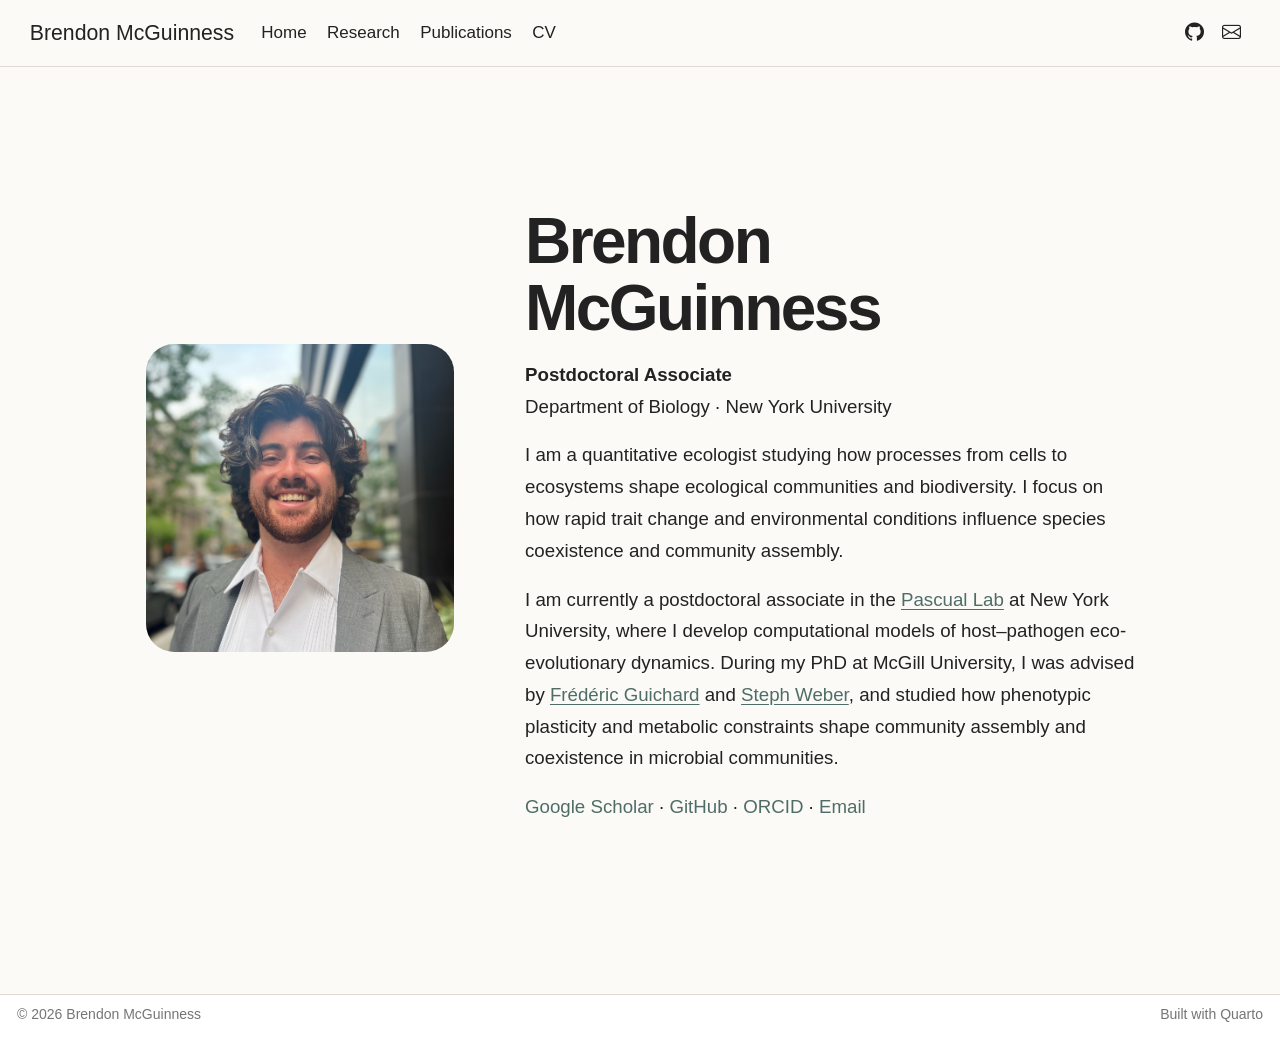
<file: index.html>
<!DOCTYPE html>
<html xmlns="http://www.w3.org/1999/xhtml" lang="en" xml:lang="en"><head>

<meta charset="utf-8">
<meta name="generator" content="quarto-1.10.18">

<meta name="viewport" content="width=device-width, initial-scale=1.0, user-scalable=yes">


<title>Brendon McGuinness</title>
<style>
/* Default styles provided by pandoc.
** See https://pandoc.org/MANUAL.html#variables-for-html for config info.
*/
span.smallcaps{font-variant: small-caps;}
div.columns{display: flex; gap: 1.5em;}
div.column{flex: auto;}
@media screen {
div.columns{gap: min(4vw, 1.5em);}
div.column{overflow-x: auto;}
}
div.hanging-indent{margin-left: 1.5em; text-indent: -1.5em;}
ul.task-list{list-style: none;}
ul.task-list li input[type="checkbox"] {
  width: 0.8em;
  margin: 0 0.8em 0.2em -1em; /* quarto-specific, see https://github.com/quarto-dev/quarto-cli/issues/4556 */ 
  vertical-align: middle;
}
</style>


<script src="site_libs/quarto-nav/quarto-nav.js"></script>
<script src="site_libs/quarto-nav/headroom.min.js"></script>
<script src="site_libs/clipboard/clipboard.min.js"></script>
<script src="site_libs/quarto-html/quarto.js" type="module"></script>
<script src="site_libs/quarto-html/tabsets/tabsets.js" type="module"></script>
<script src="site_libs/quarto-html/popper.min.js"></script>
<script src="site_libs/quarto-html/tippy.umd.min.js"></script>
<script src="site_libs/quarto-html/anchor.min.js"></script>
<link href="site_libs/quarto-html/tippy.css" rel="stylesheet">
<link href="site_libs/quarto-html/quarto-syntax-highlighting-64a204ab8560d761af7679ceaba22944.css" rel="stylesheet" id="quarto-text-highlighting-styles">
<script src="site_libs/bootstrap/bootstrap.min.js"></script>
<link href="site_libs/bootstrap/bootstrap-icons.css" rel="stylesheet">
<link href="site_libs/bootstrap/bootstrap-445b8638c3d06994fee0907d791121c4.min.css" rel="stylesheet" append-hash="true" id="quarto-bootstrap" data-mode="light">
<script id="quarto-search-options" type="application/json">{
  "language": {
    "search-no-results-text": "No results",
    "search-matching-documents-text": "matching documents",
    "search-copy-link-title": "Copy link to search",
    "search-hide-matches-text": "Hide additional matches",
    "search-more-match-text": "more match in this document",
    "search-more-matches-text": "more matches in this document",
    "search-clear-button-title": "Clear",
    "search-text-placeholder": "",
    "search-detached-cancel-button-title": "Cancel",
    "search-submit-button-title": "Submit",
    "search-label": "Search"
  }
}</script>
<style>html{ scroll-behavior: smooth; }</style>


<link rel="stylesheet" href="styles.css">
</head>

<body class="nav-fixed quarto-light">

<div id="quarto-search-results"></div>
  <header id="quarto-header" class="headroom fixed-top">
    <nav class="navbar navbar-expand-lg " data-bs-theme="dark">
      <div class="navbar-container container-fluid">
      <div class="navbar-brand-container mx-auto">
    <a class="navbar-brand" href="./index.html">
    <span class="navbar-title">Brendon McGuinness</span>
    </a>
  </div>
          <button class="navbar-toggler" type="button" data-bs-toggle="collapse" data-bs-target="#navbarCollapse" aria-controls="navbarCollapse" role="menu" aria-expanded="false" aria-label="Toggle navigation" onclick="if (window.quartoToggleHeadroom) { window.quartoToggleHeadroom(); }">
  <span class="navbar-toggler-icon"></span>
</button>
          <div class="collapse navbar-collapse" id="navbarCollapse">
            <ul class="navbar-nav navbar-nav-scroll me-auto">
  <li class="nav-item">
    <a class="nav-link active" href="./index.html" aria-current="page"> 
<span class="menu-text">Home</span></a>
  </li>  
  <li class="nav-item">
    <a class="nav-link" href="./research.html"> 
<span class="menu-text">Research</span></a>
  </li>  
  <li class="nav-item">
    <a class="nav-link" href="./publications.html"> 
<span class="menu-text">Publications</span></a>
  </li>  
  <li class="nav-item">
    <a class="nav-link" href="./cv.html"> 
<span class="menu-text">CV</span></a>
  </li>  
</ul>
            <ul class="navbar-nav navbar-nav-scroll ms-auto">
  <li class="nav-item compact">
    <a class="nav-link" href="https://github.com/brendonmcguinness"> <i class="bi bi-github" role="img" aria-label="GitHub">
</i> 
<span class="menu-text"></span></a>
  </li>  
  <li class="nav-item compact">
    <a class="nav-link" href="mailto:bm4224@nyu.edu"> <i class="bi bi-envelope" role="img" aria-label="Email">
</i> 
<span class="menu-text"></span></a>
  </li>  
</ul>
          </div> <!-- /navcollapse -->
            <div class="quarto-navbar-tools">
</div>
      </div> <!-- /container-fluid -->
    </nav>
</header>
<!-- content -->
<div id="quarto-content" class="quarto-container page-columns page-rows-contents page-layout-full page-navbar">
<!-- sidebar -->
<!-- margin-sidebar -->
    
<!-- main -->
<main class="content column-page" id="quarto-document-content"><header id="title-block-header" class="quarto-title-block"></header>




<div class="hero-wrap">
<div class="hero-photo">
<p><img src="images/brendon-headshot.JPG" class="img-fluid" alt="Portrait of Brendon McGuinness"></p>
</div>
<section id="brendon-mcguinness" class="level1 hero-copy">
<h1>Brendon McGuinness</h1>
<p><strong>Postdoctoral Associate</strong><br>
Department of Biology · New York University</p>
<p>I am a quantitative ecologist studying how processes from cells to ecosystems shape ecological communities and biodiversity. I focus on how rapid trait change and environmental conditions influence species coexistence and community assembly.</p>
<p>I am currently a postdoctoral associate in the <a href="https://wp.nyu.edu/mercedespascual/">Pascual Lab</a> at New York University, where I develop computational models of host–pathogen eco-evolutionary dynamics. During my PhD at McGill University, I was advised by <a href="https://guichardlab.weebly.com/">Frédéric Guichard</a> and <a href="https://weberlab.ca/">Steph Weber</a>, and studied how phenotypic plasticity and metabolic constraints shape community assembly and coexistence in microbial communities.</p>
<p><a href="https://scholar.google.ca/citations?user=l_Ux4DEAAAAJ&amp;hl=en&amp;oi=sra" class="profile-link">Google Scholar</a> · <a href="https://github.com/brendonmcguinness" class="profile-link">GitHub</a> · <a href="https://orcid.org/0009-0001-5629-3004" class="profile-link">ORCID</a> · <a href="mailto:bm4224@nyu.edu" class="profile-link">Email</a></p>
</section>
</div>



</main> <!-- /main -->
<script id="quarto-html-after-body" type="application/javascript">
  window.document.addEventListener("DOMContentLoaded", function (event) {
    const icon = "";
    const anchorJS = new window.AnchorJS();
    anchorJS.options = {
      placement: 'right',
      icon: icon
    };
    anchorJS.add('.anchored');
    const isCodeAnnotation = (el) => {
      for (const clz of el.classList) {
        if (clz.startsWith('code-annotation-')) {                     
          return true;
        }
      }
      return false;
    }
    const onCopySuccess = function(e) {
      // button target
      const button = e.trigger;
      // don't keep focus
      button.blur();
      // flash "checked"
      button.classList.add('code-copy-button-checked');
      var currentTitle = button.getAttribute("title");
      button.setAttribute("title", "Copied!");
      let tooltip;
      if (window.bootstrap) {
        button.setAttribute("data-bs-toggle", "tooltip");
        button.setAttribute("data-bs-placement", "left");
        button.setAttribute("data-bs-title", "Copied!");
        tooltip = new bootstrap.Tooltip(button, 
          { trigger: "manual", 
            customClass: "code-copy-button-tooltip",
            offset: [0, -8]});
        tooltip.show();    
      }
      setTimeout(function() {
        if (tooltip) {
          tooltip.hide();
          button.removeAttribute("data-bs-title");
          button.removeAttribute("data-bs-toggle");
          button.removeAttribute("data-bs-placement");
        }
        button.setAttribute("title", currentTitle);
        button.classList.remove('code-copy-button-checked');
      }, 1000);
      // clear code selection
      e.clearSelection();
    }
    const getTextToCopy = function(trigger) {
      const outerScaffold = trigger.parentElement.cloneNode(true);
      const codeEl = outerScaffold.querySelector('code');
      for (const childEl of codeEl.children) {
        if (isCodeAnnotation(childEl)) {
          childEl.remove();
        }
      }
      return codeEl.innerText;
    }
    const clipboard = new window.ClipboardJS('.code-copy-button:not([data-in-quarto-modal])', {
      text: getTextToCopy
    });
    clipboard.on('success', onCopySuccess);
    if (window.document.getElementById('quarto-embedded-source-code-modal')) {
      const clipboardModal = new window.ClipboardJS('.code-copy-button[data-in-quarto-modal]', {
        text: getTextToCopy,
        container: window.document.getElementById('quarto-embedded-source-code-modal')
      });
      clipboardModal.on('success', onCopySuccess);
    }
      var localhostRegex = new RegExp(/^(?:http|https):\/\/localhost\:?[0-9]*\//);
      var mailtoRegex = new RegExp(/^mailto:/);
        var filterRegex = new RegExp("https:\/\/brendonmcguinness\.github\.io");
      var isInternal = (href) => {
          return filterRegex.test(href) || localhostRegex.test(href) || mailtoRegex.test(href);
      }
      // Inspect non-navigation links and adorn them if external
     var links = window.document.querySelectorAll('a[href]:not(.nav-link):not(.navbar-brand):not(.toc-action):not(.sidebar-link):not(.sidebar-item-toggle):not(.pagination-link):not(.no-external):not([aria-hidden]):not(.dropdown-item):not(.quarto-navigation-tool):not(.about-link)');
      for (var i=0; i<links.length; i++) {
        const link = links[i];
        if (!isInternal(link.href)) {
          // undo the damage that might have been done by quarto-nav.js in the case of
          // links that we want to consider external
          if (link.dataset.originalHref !== undefined) {
            link.href = link.dataset.originalHref;
          }
            // target, if specified
            link.setAttribute("target", "_blank");
            if (link.getAttribute("rel") === null) {
              link.setAttribute("rel", "noopener");
            }
        }
      }
    function tippyHover(el, contentFn, onTriggerFn, onUntriggerFn) {
      const config = {
        allowHTML: true,
        maxWidth: 500,
        delay: 100,
        arrow: false,
        appendTo: function(el) {
            return el.parentElement;
        },
        interactive: true,
        interactiveBorder: 10,
        theme: 'quarto',
        placement: 'bottom-start',
      };
      if (contentFn) {
        config.content = contentFn;
      }
      if (onTriggerFn) {
        config.onTrigger = onTriggerFn;
      }
      if (onUntriggerFn) {
        config.onUntrigger = onUntriggerFn;
      }
      window.tippy(el, config); 
    }
    const noterefs = window.document.querySelectorAll('a[role="doc-noteref"]');
    for (var i=0; i<noterefs.length; i++) {
      const ref = noterefs[i];
      tippyHover(ref, function() {
        // use id or data attribute instead here
        let href = ref.getAttribute('data-footnote-href') || ref.getAttribute('href');
        try { href = new URL(href).hash; } catch {}
        const id = href.replace(/^#\/?/, "");
        const note = window.document.getElementById(id);
        if (note) {
          return note.innerHTML;
        } else {
          return "";
        }
      });
    }
    const xrefs = window.document.querySelectorAll('a.quarto-xref');
    const processXRef = (id, note) => {
      // Strip column container classes
      const stripColumnClz = (el) => {
        el.classList.remove("page-full", "page-columns");
        if (el.children) {
          for (const child of el.children) {
            stripColumnClz(child);
          }
        }
      }
      stripColumnClz(note)
      if (id === null || id.startsWith('sec-')) {
        // Special case sections, only their first couple elements
        const container = document.createElement("div");
        if (note.children && note.children.length > 2) {
          container.appendChild(note.children[0].cloneNode(true));
          for (let i = 1; i < note.children.length; i++) {
            const child = note.children[i];
            if (child.tagName === "P" && child.innerText === "") {
              continue;
            } else {
              container.appendChild(child.cloneNode(true));
              break;
            }
          }
          if (window.Quarto?.typesetMath) {
            window.Quarto.typesetMath(container);
          }
          return container.innerHTML
        } else {
          if (window.Quarto?.typesetMath) {
            window.Quarto.typesetMath(note);
          }
          return note.innerHTML;
        }
      } else {
        // Remove any anchor links if they are present
        const anchorLink = note.querySelector('a.anchorjs-link');
        if (anchorLink) {
          anchorLink.remove();
        }
        if (window.Quarto?.typesetMath) {
          window.Quarto.typesetMath(note);
        }
        if (note.classList.contains("callout")) {
          return note.outerHTML;
        } else {
          return note.innerHTML;
        }
      }
    }
    for (var i=0; i<xrefs.length; i++) {
      const xref = xrefs[i];
      tippyHover(xref, undefined, function(instance) {
        instance.disable();
        let url = xref.getAttribute('href');
        let hash = undefined; 
        if (url.startsWith('#')) {
          hash = url;
        } else {
          try { hash = new URL(url).hash; } catch {}
        }
        if (hash) {
          const id = hash.replace(/^#\/?/, "");
          const note = window.document.getElementById(id);
          if (note !== null) {
            try {
              const html = processXRef(id, note.cloneNode(true));
              instance.setContent(html);
            } finally {
              instance.enable();
              instance.show();
            }
          } else {
            // See if we can fetch this
            fetch(url.split('#')[0])
            .then(res => res.text())
            .then(html => {
              const parser = new DOMParser();
              const htmlDoc = parser.parseFromString(html, "text/html");
              const note = htmlDoc.getElementById(id);
              if (note !== null) {
                const html = processXRef(id, note);
                instance.setContent(html);
              } 
            }).finally(() => {
              instance.enable();
              instance.show();
            });
          }
        } else {
          // See if we can fetch a full url (with no hash to target)
          // This is a special case and we should probably do some content thinning / targeting
          fetch(url)
          .then(res => res.text())
          .then(html => {
            const parser = new DOMParser();
            const htmlDoc = parser.parseFromString(html, "text/html");
            const note = htmlDoc.querySelector('main.content');
            if (note !== null) {
              // This should only happen for chapter cross references
              // (since there is no id in the URL)
              // remove the first header
              if (note.children.length > 0 && note.children[0].tagName === "HEADER") {
                note.children[0].remove();
              }
              const html = processXRef(null, note);
              instance.setContent(html);
            } 
          }).finally(() => {
            instance.enable();
            instance.show();
          });
        }
      }, function(instance) {
      });
    }
        let selectedAnnoteEl;
        const selectorForAnnotation = ( cell, annotation) => {
          let cellAttr = 'data-code-cell="' + cell + '"';
          let lineAttr = 'data-code-annotation="' +  annotation + '"';
          const selector = 'span[' + cellAttr + '][' + lineAttr + ']';
          return selector;
        }
        const selectCodeLines = (annoteEl) => {
          const doc = window.document;
          const targetCell = annoteEl.getAttribute("data-target-cell");
          const targetAnnotation = annoteEl.getAttribute("data-target-annotation");
          const annoteSpan = window.document.querySelector(selectorForAnnotation(targetCell, targetAnnotation));
          const lines = annoteSpan.getAttribute("data-code-lines").split(",");
          const lineIds = lines.map((line) => {
            return targetCell + "-" + line;
          })
          let top = null;
          let height = null;
          let parent = null;
          if (lineIds.length > 0) {
              //compute the position of the single el (top and bottom and make a div)
              const el = window.document.getElementById(lineIds[0]);
              top = el.offsetTop;
              height = el.offsetHeight;
              parent = el.parentElement.parentElement;
            if (lineIds.length > 1) {
              const lastEl = window.document.getElementById(lineIds[lineIds.length - 1]);
              const bottom = lastEl.offsetTop + lastEl.offsetHeight;
              height = bottom - top;
            }
            if (top !== null && height !== null && parent !== null) {
              // cook up a div (if necessary) and position it 
              let div = window.document.getElementById("code-annotation-line-highlight");
              if (div === null) {
                div = window.document.createElement("div");
                div.setAttribute("id", "code-annotation-line-highlight");
                div.style.position = 'absolute';
                parent.appendChild(div);
              }
              div.style.top = top - 2 + "px";
              div.style.height = height + 4 + "px";
              div.style.left = 0;
              let gutterDiv = window.document.getElementById("code-annotation-line-highlight-gutter");
              if (gutterDiv === null) {
                gutterDiv = window.document.createElement("div");
                gutterDiv.setAttribute("id", "code-annotation-line-highlight-gutter");
                gutterDiv.style.position = 'absolute';
                const codeCell = window.document.getElementById(targetCell);
                const gutter = codeCell.querySelector('.code-annotation-gutter');
                gutter.appendChild(gutterDiv);
              }
              gutterDiv.style.top = top - 2 + "px";
              gutterDiv.style.height = height + 4 + "px";
            }
            selectedAnnoteEl = annoteEl;
          }
        };
        const unselectCodeLines = () => {
          const elementsIds = ["code-annotation-line-highlight", "code-annotation-line-highlight-gutter"];
          elementsIds.forEach((elId) => {
            const div = window.document.getElementById(elId);
            if (div) {
              div.remove();
            }
          });
          selectedAnnoteEl = undefined;
        };
          // Handle positioning of the toggle
      window.addEventListener(
        "resize",
        throttle(() => {
          elRect = undefined;
          if (selectedAnnoteEl) {
            selectCodeLines(selectedAnnoteEl);
          }
        }, 10)
      );
      function throttle(fn, ms) {
      let throttle = false;
      let timer;
        return (...args) => {
          if(!throttle) { // first call gets through
              fn.apply(this, args);
              throttle = true;
          } else { // all the others get throttled
              if(timer) clearTimeout(timer); // cancel #2
              timer = setTimeout(() => {
                fn.apply(this, args);
                timer = throttle = false;
              }, ms);
          }
        };
      }
        // Attach click handler to the DT
        const annoteDls = window.document.querySelectorAll('dt[data-target-cell]');
        for (const annoteDlNode of annoteDls) {
          annoteDlNode.addEventListener('click', (event) => {
            const clickedEl = event.target;
            if (clickedEl !== selectedAnnoteEl) {
              unselectCodeLines();
              const activeEl = window.document.querySelector('dt[data-target-cell].code-annotation-active');
              if (activeEl) {
                activeEl.classList.remove('code-annotation-active');
              }
              selectCodeLines(clickedEl);
              clickedEl.classList.add('code-annotation-active');
            } else {
              // Unselect the line
              unselectCodeLines();
              clickedEl.classList.remove('code-annotation-active');
            }
          });
        }
    const findCites = (el) => {
      const parentEl = el.parentElement;
      if (parentEl) {
        const cites = parentEl.dataset.cites;
        if (cites) {
          return {
            el,
            cites: cites.split(' ')
          };
        } else {
          return findCites(el.parentElement)
        }
      } else {
        return undefined;
      }
    };
    var bibliorefs = window.document.querySelectorAll('a[role="doc-biblioref"]');
    for (var i=0; i<bibliorefs.length; i++) {
      const ref = bibliorefs[i];
      const citeInfo = findCites(ref);
      if (citeInfo) {
        tippyHover(citeInfo.el, function() {
          var popup = window.document.createElement('div');
          citeInfo.cites.forEach(function(cite) {
            var citeDiv = window.document.createElement('div');
            citeDiv.classList.add('hanging-indent');
            citeDiv.classList.add('csl-entry');
            var biblioDiv = window.document.getElementById('ref-' + cite);
            if (biblioDiv) {
              citeDiv.innerHTML = biblioDiv.innerHTML;
            }
            popup.appendChild(citeDiv);
          });
          return popup.innerHTML;
        });
      }
    }
  });
  </script>
</div> <!-- /content -->
<footer class="footer">
  <div class="nav-footer">
    <div class="nav-footer-left">
<p>© 2026 Brendon McGuinness</p>
</div>   
    <div class="nav-footer-center">
      &nbsp;
    </div>
    <div class="nav-footer-right">
<p>Built with Quarto</p>
</div>
  </div>
</footer>




<script src="site_libs/quarto-html/zenscroll-min.js"></script>
</body></html>
</file>
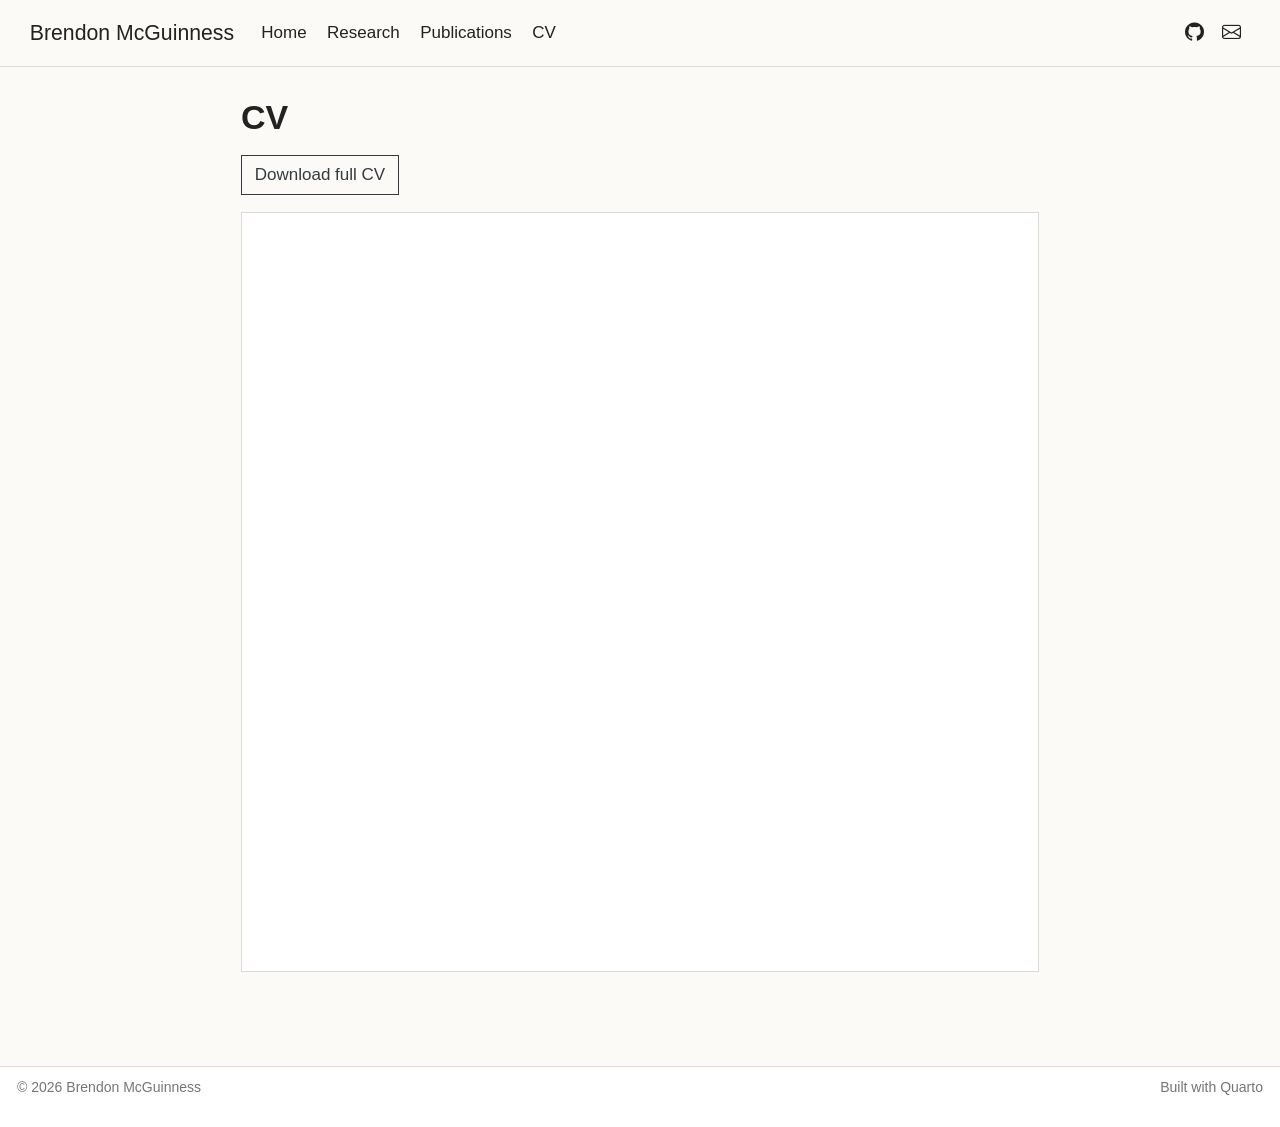
<file: cv.html>
<!DOCTYPE html>
<html xmlns="http://www.w3.org/1999/xhtml" lang="en" xml:lang="en"><head>

<meta charset="utf-8">
<meta name="generator" content="quarto-1.10.18">

<meta name="viewport" content="width=device-width, initial-scale=1.0, user-scalable=yes">


<title>CV – Brendon McGuinness</title>
<style>
/* Default styles provided by pandoc.
** See https://pandoc.org/MANUAL.html#variables-for-html for config info.
*/
span.smallcaps{font-variant: small-caps;}
div.columns{display: flex; gap: 1.5em;}
div.column{flex: auto;}
@media screen {
div.columns{gap: min(4vw, 1.5em);}
div.column{overflow-x: auto;}
}
div.hanging-indent{margin-left: 1.5em; text-indent: -1.5em;}
ul.task-list{list-style: none;}
ul.task-list li input[type="checkbox"] {
  width: 0.8em;
  margin: 0 0.8em 0.2em -1em; /* quarto-specific, see https://github.com/quarto-dev/quarto-cli/issues/4556 */ 
  vertical-align: middle;
}
</style>


<script src="site_libs/quarto-nav/quarto-nav.js"></script>
<script src="site_libs/quarto-nav/headroom.min.js"></script>
<script src="site_libs/clipboard/clipboard.min.js"></script>
<script src="site_libs/quarto-html/quarto.js" type="module"></script>
<script src="site_libs/quarto-html/tabsets/tabsets.js" type="module"></script>
<script src="site_libs/quarto-html/popper.min.js"></script>
<script src="site_libs/quarto-html/tippy.umd.min.js"></script>
<script src="site_libs/quarto-html/anchor.min.js"></script>
<link href="site_libs/quarto-html/tippy.css" rel="stylesheet">
<link href="site_libs/quarto-html/quarto-syntax-highlighting-64a204ab8560d761af7679ceaba22944.css" rel="stylesheet" id="quarto-text-highlighting-styles">
<script src="site_libs/bootstrap/bootstrap.min.js"></script>
<link href="site_libs/bootstrap/bootstrap-icons.css" rel="stylesheet">
<link href="site_libs/bootstrap/bootstrap-445b8638c3d06994fee0907d791121c4.min.css" rel="stylesheet" append-hash="true" id="quarto-bootstrap" data-mode="light">
<script id="quarto-search-options" type="application/json">{
  "language": {
    "search-no-results-text": "No results",
    "search-matching-documents-text": "matching documents",
    "search-copy-link-title": "Copy link to search",
    "search-hide-matches-text": "Hide additional matches",
    "search-more-match-text": "more match in this document",
    "search-more-matches-text": "more matches in this document",
    "search-clear-button-title": "Clear",
    "search-text-placeholder": "",
    "search-detached-cancel-button-title": "Cancel",
    "search-submit-button-title": "Submit",
    "search-label": "Search"
  }
}</script>
<style>html{ scroll-behavior: smooth; }</style>


<link rel="stylesheet" href="styles.css">
</head>

<body class="nav-fixed fullcontent quarto-light">

<div id="quarto-search-results"></div>
  <header id="quarto-header" class="headroom fixed-top">
    <nav class="navbar navbar-expand-lg " data-bs-theme="dark">
      <div class="navbar-container container-fluid">
      <div class="navbar-brand-container mx-auto">
    <a class="navbar-brand" href="./index.html">
    <span class="navbar-title">Brendon McGuinness</span>
    </a>
  </div>
          <button class="navbar-toggler" type="button" data-bs-toggle="collapse" data-bs-target="#navbarCollapse" aria-controls="navbarCollapse" role="menu" aria-expanded="false" aria-label="Toggle navigation" onclick="if (window.quartoToggleHeadroom) { window.quartoToggleHeadroom(); }">
  <span class="navbar-toggler-icon"></span>
</button>
          <div class="collapse navbar-collapse" id="navbarCollapse">
            <ul class="navbar-nav navbar-nav-scroll me-auto">
  <li class="nav-item">
    <a class="nav-link" href="./index.html"> 
<span class="menu-text">Home</span></a>
  </li>  
  <li class="nav-item">
    <a class="nav-link" href="./research.html"> 
<span class="menu-text">Research</span></a>
  </li>  
  <li class="nav-item">
    <a class="nav-link" href="./publications.html"> 
<span class="menu-text">Publications</span></a>
  </li>  
  <li class="nav-item">
    <a class="nav-link active" href="./cv.html" aria-current="page"> 
<span class="menu-text">CV</span></a>
  </li>  
</ul>
            <ul class="navbar-nav navbar-nav-scroll ms-auto">
  <li class="nav-item compact">
    <a class="nav-link" href="https://github.com/brendonmcguinness"> <i class="bi bi-github" role="img" aria-label="GitHub">
</i> 
<span class="menu-text"></span></a>
  </li>  
  <li class="nav-item compact">
    <a class="nav-link" href="mailto:bm4224@nyu.edu"> <i class="bi bi-envelope" role="img" aria-label="Email">
</i> 
<span class="menu-text"></span></a>
  </li>  
</ul>
          </div> <!-- /navcollapse -->
            <div class="quarto-navbar-tools">
</div>
      </div> <!-- /container-fluid -->
    </nav>
</header>
<!-- content -->
<div id="quarto-content" class="quarto-container page-columns page-rows-contents page-layout-article page-navbar">
<!-- sidebar -->
<!-- margin-sidebar -->
    
<!-- main -->
<main class="content" id="quarto-document-content">

<header id="title-block-header" class="quarto-title-block default">
<div class="quarto-title">
<h1 class="title">CV</h1>
</div>



<div class="quarto-title-meta">

    
  
    
  </div>
  


</header>


<div class="cv-toolbar">
<p><a href="files/CV2026_BM_updated_Oct2026.pdf" class="btn btn-outline-dark">Download full CV</a></p>
</div>
<iframe class="cv-pdf-preview" src="files/CV2026_BM_updated_Oct2026.pdf#view=FitH" title="Brendon McGuinness CV, October 2026">
</iframe>



</main> <!-- /main -->
<script id="quarto-html-after-body" type="application/javascript">
  window.document.addEventListener("DOMContentLoaded", function (event) {
    const icon = "";
    const anchorJS = new window.AnchorJS();
    anchorJS.options = {
      placement: 'right',
      icon: icon
    };
    anchorJS.add('.anchored');
    const isCodeAnnotation = (el) => {
      for (const clz of el.classList) {
        if (clz.startsWith('code-annotation-')) {                     
          return true;
        }
      }
      return false;
    }
    const onCopySuccess = function(e) {
      // button target
      const button = e.trigger;
      // don't keep focus
      button.blur();
      // flash "checked"
      button.classList.add('code-copy-button-checked');
      var currentTitle = button.getAttribute("title");
      button.setAttribute("title", "Copied!");
      let tooltip;
      if (window.bootstrap) {
        button.setAttribute("data-bs-toggle", "tooltip");
        button.setAttribute("data-bs-placement", "left");
        button.setAttribute("data-bs-title", "Copied!");
        tooltip = new bootstrap.Tooltip(button, 
          { trigger: "manual", 
            customClass: "code-copy-button-tooltip",
            offset: [0, -8]});
        tooltip.show();    
      }
      setTimeout(function() {
        if (tooltip) {
          tooltip.hide();
          button.removeAttribute("data-bs-title");
          button.removeAttribute("data-bs-toggle");
          button.removeAttribute("data-bs-placement");
        }
        button.setAttribute("title", currentTitle);
        button.classList.remove('code-copy-button-checked');
      }, 1000);
      // clear code selection
      e.clearSelection();
    }
    const getTextToCopy = function(trigger) {
      const outerScaffold = trigger.parentElement.cloneNode(true);
      const codeEl = outerScaffold.querySelector('code');
      for (const childEl of codeEl.children) {
        if (isCodeAnnotation(childEl)) {
          childEl.remove();
        }
      }
      return codeEl.innerText;
    }
    const clipboard = new window.ClipboardJS('.code-copy-button:not([data-in-quarto-modal])', {
      text: getTextToCopy
    });
    clipboard.on('success', onCopySuccess);
    if (window.document.getElementById('quarto-embedded-source-code-modal')) {
      const clipboardModal = new window.ClipboardJS('.code-copy-button[data-in-quarto-modal]', {
        text: getTextToCopy,
        container: window.document.getElementById('quarto-embedded-source-code-modal')
      });
      clipboardModal.on('success', onCopySuccess);
    }
      var localhostRegex = new RegExp(/^(?:http|https):\/\/localhost\:?[0-9]*\//);
      var mailtoRegex = new RegExp(/^mailto:/);
        var filterRegex = new RegExp("https:\/\/brendonmcguinness\.github\.io");
      var isInternal = (href) => {
          return filterRegex.test(href) || localhostRegex.test(href) || mailtoRegex.test(href);
      }
      // Inspect non-navigation links and adorn them if external
     var links = window.document.querySelectorAll('a[href]:not(.nav-link):not(.navbar-brand):not(.toc-action):not(.sidebar-link):not(.sidebar-item-toggle):not(.pagination-link):not(.no-external):not([aria-hidden]):not(.dropdown-item):not(.quarto-navigation-tool):not(.about-link)');
      for (var i=0; i<links.length; i++) {
        const link = links[i];
        if (!isInternal(link.href)) {
          // undo the damage that might have been done by quarto-nav.js in the case of
          // links that we want to consider external
          if (link.dataset.originalHref !== undefined) {
            link.href = link.dataset.originalHref;
          }
            // target, if specified
            link.setAttribute("target", "_blank");
            if (link.getAttribute("rel") === null) {
              link.setAttribute("rel", "noopener");
            }
        }
      }
    function tippyHover(el, contentFn, onTriggerFn, onUntriggerFn) {
      const config = {
        allowHTML: true,
        maxWidth: 500,
        delay: 100,
        arrow: false,
        appendTo: function(el) {
            return el.parentElement;
        },
        interactive: true,
        interactiveBorder: 10,
        theme: 'quarto',
        placement: 'bottom-start',
      };
      if (contentFn) {
        config.content = contentFn;
      }
      if (onTriggerFn) {
        config.onTrigger = onTriggerFn;
      }
      if (onUntriggerFn) {
        config.onUntrigger = onUntriggerFn;
      }
      window.tippy(el, config); 
    }
    const noterefs = window.document.querySelectorAll('a[role="doc-noteref"]');
    for (var i=0; i<noterefs.length; i++) {
      const ref = noterefs[i];
      tippyHover(ref, function() {
        // use id or data attribute instead here
        let href = ref.getAttribute('data-footnote-href') || ref.getAttribute('href');
        try { href = new URL(href).hash; } catch {}
        const id = href.replace(/^#\/?/, "");
        const note = window.document.getElementById(id);
        if (note) {
          return note.innerHTML;
        } else {
          return "";
        }
      });
    }
    const xrefs = window.document.querySelectorAll('a.quarto-xref');
    const processXRef = (id, note) => {
      // Strip column container classes
      const stripColumnClz = (el) => {
        el.classList.remove("page-full", "page-columns");
        if (el.children) {
          for (const child of el.children) {
            stripColumnClz(child);
          }
        }
      }
      stripColumnClz(note)
      if (id === null || id.startsWith('sec-')) {
        // Special case sections, only their first couple elements
        const container = document.createElement("div");
        if (note.children && note.children.length > 2) {
          container.appendChild(note.children[0].cloneNode(true));
          for (let i = 1; i < note.children.length; i++) {
            const child = note.children[i];
            if (child.tagName === "P" && child.innerText === "") {
              continue;
            } else {
              container.appendChild(child.cloneNode(true));
              break;
            }
          }
          if (window.Quarto?.typesetMath) {
            window.Quarto.typesetMath(container);
          }
          return container.innerHTML
        } else {
          if (window.Quarto?.typesetMath) {
            window.Quarto.typesetMath(note);
          }
          return note.innerHTML;
        }
      } else {
        // Remove any anchor links if they are present
        const anchorLink = note.querySelector('a.anchorjs-link');
        if (anchorLink) {
          anchorLink.remove();
        }
        if (window.Quarto?.typesetMath) {
          window.Quarto.typesetMath(note);
        }
        if (note.classList.contains("callout")) {
          return note.outerHTML;
        } else {
          return note.innerHTML;
        }
      }
    }
    for (var i=0; i<xrefs.length; i++) {
      const xref = xrefs[i];
      tippyHover(xref, undefined, function(instance) {
        instance.disable();
        let url = xref.getAttribute('href');
        let hash = undefined; 
        if (url.startsWith('#')) {
          hash = url;
        } else {
          try { hash = new URL(url).hash; } catch {}
        }
        if (hash) {
          const id = hash.replace(/^#\/?/, "");
          const note = window.document.getElementById(id);
          if (note !== null) {
            try {
              const html = processXRef(id, note.cloneNode(true));
              instance.setContent(html);
            } finally {
              instance.enable();
              instance.show();
            }
          } else {
            // See if we can fetch this
            fetch(url.split('#')[0])
            .then(res => res.text())
            .then(html => {
              const parser = new DOMParser();
              const htmlDoc = parser.parseFromString(html, "text/html");
              const note = htmlDoc.getElementById(id);
              if (note !== null) {
                const html = processXRef(id, note);
                instance.setContent(html);
              } 
            }).finally(() => {
              instance.enable();
              instance.show();
            });
          }
        } else {
          // See if we can fetch a full url (with no hash to target)
          // This is a special case and we should probably do some content thinning / targeting
          fetch(url)
          .then(res => res.text())
          .then(html => {
            const parser = new DOMParser();
            const htmlDoc = parser.parseFromString(html, "text/html");
            const note = htmlDoc.querySelector('main.content');
            if (note !== null) {
              // This should only happen for chapter cross references
              // (since there is no id in the URL)
              // remove the first header
              if (note.children.length > 0 && note.children[0].tagName === "HEADER") {
                note.children[0].remove();
              }
              const html = processXRef(null, note);
              instance.setContent(html);
            } 
          }).finally(() => {
            instance.enable();
            instance.show();
          });
        }
      }, function(instance) {
      });
    }
        let selectedAnnoteEl;
        const selectorForAnnotation = ( cell, annotation) => {
          let cellAttr = 'data-code-cell="' + cell + '"';
          let lineAttr = 'data-code-annotation="' +  annotation + '"';
          const selector = 'span[' + cellAttr + '][' + lineAttr + ']';
          return selector;
        }
        const selectCodeLines = (annoteEl) => {
          const doc = window.document;
          const targetCell = annoteEl.getAttribute("data-target-cell");
          const targetAnnotation = annoteEl.getAttribute("data-target-annotation");
          const annoteSpan = window.document.querySelector(selectorForAnnotation(targetCell, targetAnnotation));
          const lines = annoteSpan.getAttribute("data-code-lines").split(",");
          const lineIds = lines.map((line) => {
            return targetCell + "-" + line;
          })
          let top = null;
          let height = null;
          let parent = null;
          if (lineIds.length > 0) {
              //compute the position of the single el (top and bottom and make a div)
              const el = window.document.getElementById(lineIds[0]);
              top = el.offsetTop;
              height = el.offsetHeight;
              parent = el.parentElement.parentElement;
            if (lineIds.length > 1) {
              const lastEl = window.document.getElementById(lineIds[lineIds.length - 1]);
              const bottom = lastEl.offsetTop + lastEl.offsetHeight;
              height = bottom - top;
            }
            if (top !== null && height !== null && parent !== null) {
              // cook up a div (if necessary) and position it 
              let div = window.document.getElementById("code-annotation-line-highlight");
              if (div === null) {
                div = window.document.createElement("div");
                div.setAttribute("id", "code-annotation-line-highlight");
                div.style.position = 'absolute';
                parent.appendChild(div);
              }
              div.style.top = top - 2 + "px";
              div.style.height = height + 4 + "px";
              div.style.left = 0;
              let gutterDiv = window.document.getElementById("code-annotation-line-highlight-gutter");
              if (gutterDiv === null) {
                gutterDiv = window.document.createElement("div");
                gutterDiv.setAttribute("id", "code-annotation-line-highlight-gutter");
                gutterDiv.style.position = 'absolute';
                const codeCell = window.document.getElementById(targetCell);
                const gutter = codeCell.querySelector('.code-annotation-gutter');
                gutter.appendChild(gutterDiv);
              }
              gutterDiv.style.top = top - 2 + "px";
              gutterDiv.style.height = height + 4 + "px";
            }
            selectedAnnoteEl = annoteEl;
          }
        };
        const unselectCodeLines = () => {
          const elementsIds = ["code-annotation-line-highlight", "code-annotation-line-highlight-gutter"];
          elementsIds.forEach((elId) => {
            const div = window.document.getElementById(elId);
            if (div) {
              div.remove();
            }
          });
          selectedAnnoteEl = undefined;
        };
          // Handle positioning of the toggle
      window.addEventListener(
        "resize",
        throttle(() => {
          elRect = undefined;
          if (selectedAnnoteEl) {
            selectCodeLines(selectedAnnoteEl);
          }
        }, 10)
      );
      function throttle(fn, ms) {
      let throttle = false;
      let timer;
        return (...args) => {
          if(!throttle) { // first call gets through
              fn.apply(this, args);
              throttle = true;
          } else { // all the others get throttled
              if(timer) clearTimeout(timer); // cancel #2
              timer = setTimeout(() => {
                fn.apply(this, args);
                timer = throttle = false;
              }, ms);
          }
        };
      }
        // Attach click handler to the DT
        const annoteDls = window.document.querySelectorAll('dt[data-target-cell]');
        for (const annoteDlNode of annoteDls) {
          annoteDlNode.addEventListener('click', (event) => {
            const clickedEl = event.target;
            if (clickedEl !== selectedAnnoteEl) {
              unselectCodeLines();
              const activeEl = window.document.querySelector('dt[data-target-cell].code-annotation-active');
              if (activeEl) {
                activeEl.classList.remove('code-annotation-active');
              }
              selectCodeLines(clickedEl);
              clickedEl.classList.add('code-annotation-active');
            } else {
              // Unselect the line
              unselectCodeLines();
              clickedEl.classList.remove('code-annotation-active');
            }
          });
        }
    const findCites = (el) => {
      const parentEl = el.parentElement;
      if (parentEl) {
        const cites = parentEl.dataset.cites;
        if (cites) {
          return {
            el,
            cites: cites.split(' ')
          };
        } else {
          return findCites(el.parentElement)
        }
      } else {
        return undefined;
      }
    };
    var bibliorefs = window.document.querySelectorAll('a[role="doc-biblioref"]');
    for (var i=0; i<bibliorefs.length; i++) {
      const ref = bibliorefs[i];
      const citeInfo = findCites(ref);
      if (citeInfo) {
        tippyHover(citeInfo.el, function() {
          var popup = window.document.createElement('div');
          citeInfo.cites.forEach(function(cite) {
            var citeDiv = window.document.createElement('div');
            citeDiv.classList.add('hanging-indent');
            citeDiv.classList.add('csl-entry');
            var biblioDiv = window.document.getElementById('ref-' + cite);
            if (biblioDiv) {
              citeDiv.innerHTML = biblioDiv.innerHTML;
            }
            popup.appendChild(citeDiv);
          });
          return popup.innerHTML;
        });
      }
    }
  });
  </script>
</div> <!-- /content -->
<footer class="footer">
  <div class="nav-footer">
    <div class="nav-footer-left">
<p>© 2026 Brendon McGuinness</p>
</div>   
    <div class="nav-footer-center">
      &nbsp;
    </div>
    <div class="nav-footer-right">
<p>Built with Quarto</p>
</div>
  </div>
</footer>




<script src="site_libs/quarto-html/zenscroll-min.js"></script>
</body></html>
</file>
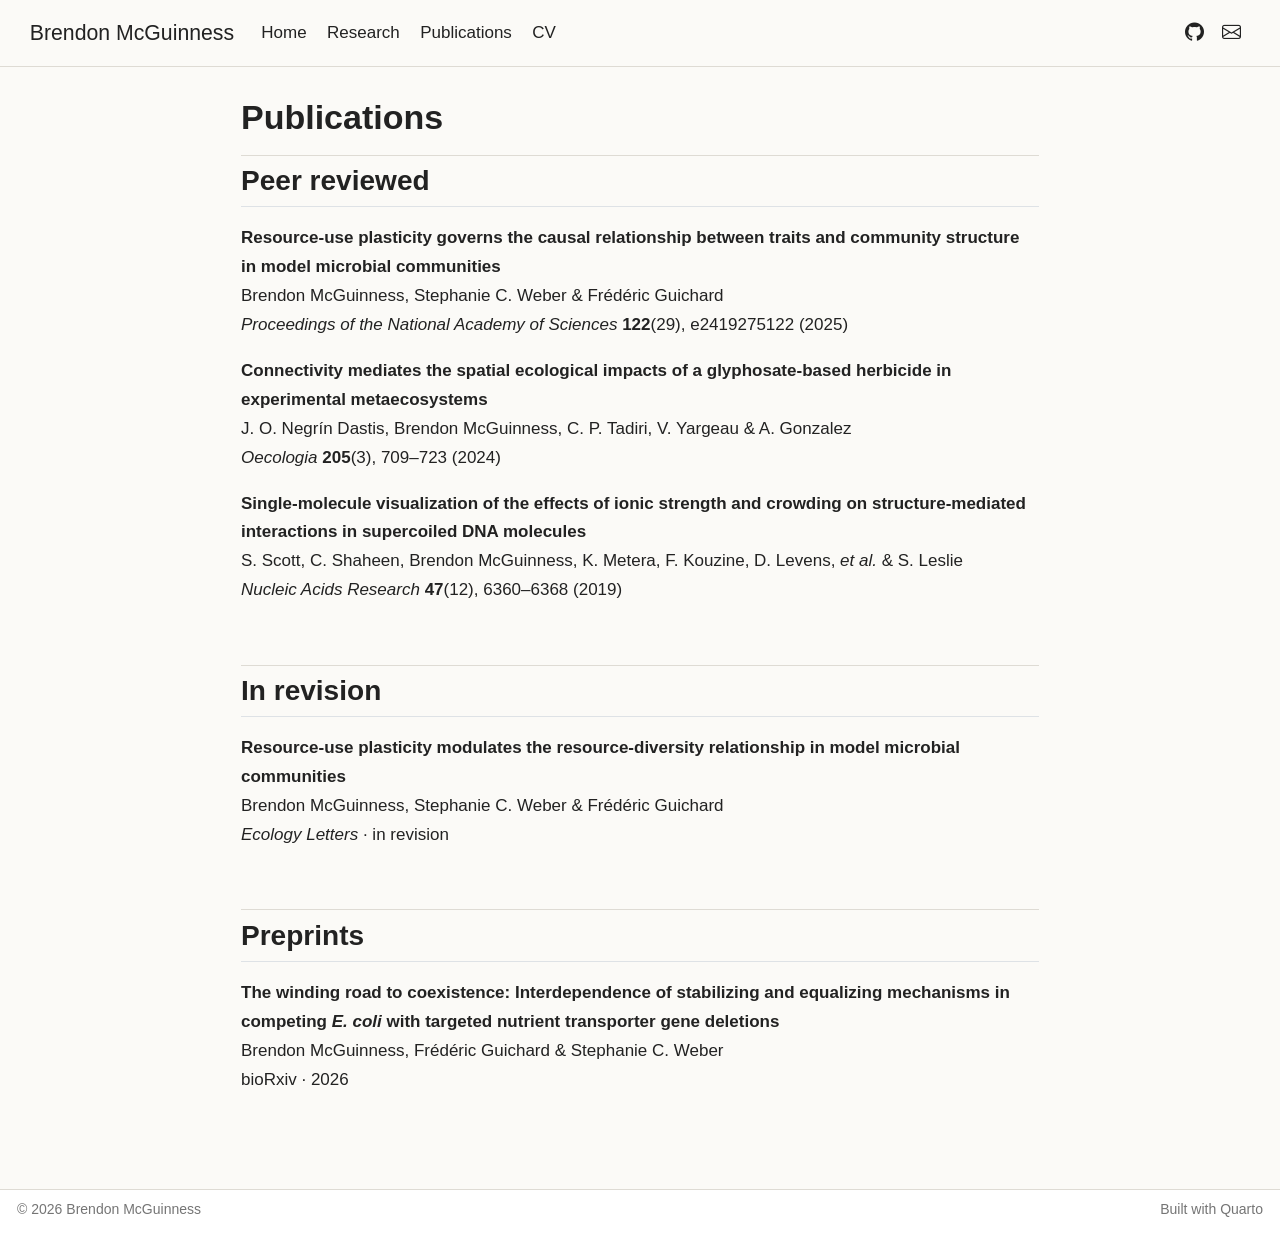
<file: publications.html>
<!DOCTYPE html>
<html xmlns="http://www.w3.org/1999/xhtml" lang="en" xml:lang="en"><head>

<meta charset="utf-8">
<meta name="generator" content="quarto-1.10.18">

<meta name="viewport" content="width=device-width, initial-scale=1.0, user-scalable=yes">


<title>Publications – Brendon McGuinness</title>
<style>
/* Default styles provided by pandoc.
** See https://pandoc.org/MANUAL.html#variables-for-html for config info.
*/
span.smallcaps{font-variant: small-caps;}
div.columns{display: flex; gap: 1.5em;}
div.column{flex: auto;}
@media screen {
div.columns{gap: min(4vw, 1.5em);}
div.column{overflow-x: auto;}
}
div.hanging-indent{margin-left: 1.5em; text-indent: -1.5em;}
ul.task-list{list-style: none;}
ul.task-list li input[type="checkbox"] {
  width: 0.8em;
  margin: 0 0.8em 0.2em -1em; /* quarto-specific, see https://github.com/quarto-dev/quarto-cli/issues/4556 */ 
  vertical-align: middle;
}
</style>


<script src="site_libs/quarto-nav/quarto-nav.js"></script>
<script src="site_libs/quarto-nav/headroom.min.js"></script>
<script src="site_libs/clipboard/clipboard.min.js"></script>
<script src="site_libs/quarto-html/quarto.js" type="module"></script>
<script src="site_libs/quarto-html/tabsets/tabsets.js" type="module"></script>
<script src="site_libs/quarto-html/popper.min.js"></script>
<script src="site_libs/quarto-html/tippy.umd.min.js"></script>
<script src="site_libs/quarto-html/anchor.min.js"></script>
<link href="site_libs/quarto-html/tippy.css" rel="stylesheet">
<link href="site_libs/quarto-html/quarto-syntax-highlighting-64a204ab8560d761af7679ceaba22944.css" rel="stylesheet" id="quarto-text-highlighting-styles">
<script src="site_libs/bootstrap/bootstrap.min.js"></script>
<link href="site_libs/bootstrap/bootstrap-icons.css" rel="stylesheet">
<link href="site_libs/bootstrap/bootstrap-445b8638c3d06994fee0907d791121c4.min.css" rel="stylesheet" append-hash="true" id="quarto-bootstrap" data-mode="light">
<script id="quarto-search-options" type="application/json">{
  "language": {
    "search-no-results-text": "No results",
    "search-matching-documents-text": "matching documents",
    "search-copy-link-title": "Copy link to search",
    "search-hide-matches-text": "Hide additional matches",
    "search-more-match-text": "more match in this document",
    "search-more-matches-text": "more matches in this document",
    "search-clear-button-title": "Clear",
    "search-text-placeholder": "",
    "search-detached-cancel-button-title": "Cancel",
    "search-submit-button-title": "Submit",
    "search-label": "Search"
  }
}</script>
<style>html{ scroll-behavior: smooth; }</style>


<link rel="stylesheet" href="styles.css">
</head>

<body class="nav-fixed fullcontent quarto-light">

<div id="quarto-search-results"></div>
  <header id="quarto-header" class="headroom fixed-top">
    <nav class="navbar navbar-expand-lg " data-bs-theme="dark">
      <div class="navbar-container container-fluid">
      <div class="navbar-brand-container mx-auto">
    <a class="navbar-brand" href="./index.html">
    <span class="navbar-title">Brendon McGuinness</span>
    </a>
  </div>
          <button class="navbar-toggler" type="button" data-bs-toggle="collapse" data-bs-target="#navbarCollapse" aria-controls="navbarCollapse" role="menu" aria-expanded="false" aria-label="Toggle navigation" onclick="if (window.quartoToggleHeadroom) { window.quartoToggleHeadroom(); }">
  <span class="navbar-toggler-icon"></span>
</button>
          <div class="collapse navbar-collapse" id="navbarCollapse">
            <ul class="navbar-nav navbar-nav-scroll me-auto">
  <li class="nav-item">
    <a class="nav-link" href="./index.html"> 
<span class="menu-text">Home</span></a>
  </li>  
  <li class="nav-item">
    <a class="nav-link" href="./research.html"> 
<span class="menu-text">Research</span></a>
  </li>  
  <li class="nav-item">
    <a class="nav-link active" href="./publications.html" aria-current="page"> 
<span class="menu-text">Publications</span></a>
  </li>  
  <li class="nav-item">
    <a class="nav-link" href="./cv.html"> 
<span class="menu-text">CV</span></a>
  </li>  
</ul>
            <ul class="navbar-nav navbar-nav-scroll ms-auto">
  <li class="nav-item compact">
    <a class="nav-link" href="https://github.com/brendonmcguinness"> <i class="bi bi-github" role="img" aria-label="GitHub">
</i> 
<span class="menu-text"></span></a>
  </li>  
  <li class="nav-item compact">
    <a class="nav-link" href="mailto:bm4224@nyu.edu"> <i class="bi bi-envelope" role="img" aria-label="Email">
</i> 
<span class="menu-text"></span></a>
  </li>  
</ul>
          </div> <!-- /navcollapse -->
            <div class="quarto-navbar-tools">
</div>
      </div> <!-- /container-fluid -->
    </nav>
</header>
<!-- content -->
<div id="quarto-content" class="quarto-container page-columns page-rows-contents page-layout-article page-navbar">
<!-- sidebar -->
<!-- margin-sidebar -->
    
<!-- main -->
<main class="content" id="quarto-document-content">

<header id="title-block-header" class="quarto-title-block default">
<div class="quarto-title">
<h1 class="title">Publications</h1>
</div>



<div class="quarto-title-meta">

    
  
    
  </div>
  


</header>


<section id="peer-reviewed" class="level2">
<h2 class="anchored" data-anchor-id="peer-reviewed">Peer reviewed</h2>
<p><strong>Resource-use plasticity governs the causal relationship between traits and community structure in model microbial communities</strong><br>
Brendon McGuinness, Stephanie C. Weber &amp; Frédéric Guichard<br>
<em>Proceedings of the National Academy of Sciences</em> <strong>122</strong>(29), e2419275122 (2025)</p>
<p><strong>Connectivity mediates the spatial ecological impacts of a glyphosate-based herbicide in experimental metaecosystems</strong><br>
J. O. Negrín Dastis, Brendon McGuinness, C. P. Tadiri, V. Yargeau &amp; A. Gonzalez<br>
<em>Oecologia</em> <strong>205</strong>(3), 709–723 (2024)</p>
<p><strong>Single-molecule visualization of the effects of ionic strength and crowding on structure-mediated interactions in supercoiled DNA molecules</strong><br>
S. Scott, C. Shaheen, Brendon McGuinness, K. Metera, F. Kouzine, D. Levens, <em>et al.</em> &amp; S. Leslie<br>
<em>Nucleic Acids Research</em> <strong>47</strong>(12), 6360–6368 (2019)</p>
</section>
<section id="in-revision" class="level2">
<h2 class="anchored" data-anchor-id="in-revision">In revision</h2>
<p><strong>Resource-use plasticity modulates the resource-diversity relationship in model microbial communities</strong><br>
Brendon McGuinness, Stephanie C. Weber &amp; Frédéric Guichard<br>
<em>Ecology Letters</em> · in revision</p>
</section>
<section id="preprints" class="level2">
<h2 class="anchored" data-anchor-id="preprints">Preprints</h2>
<p><strong>The winding road to coexistence: Interdependence of stabilizing and equalizing mechanisms in competing <em>E. coli</em> with targeted nutrient transporter gene deletions</strong><br>
Brendon McGuinness, Frédéric Guichard &amp; Stephanie C. Weber<br>
bioRxiv · 2026</p>


</section>

</main> <!-- /main -->
<script id="quarto-html-after-body" type="application/javascript">
  window.document.addEventListener("DOMContentLoaded", function (event) {
    const icon = "";
    const anchorJS = new window.AnchorJS();
    anchorJS.options = {
      placement: 'right',
      icon: icon
    };
    anchorJS.add('.anchored');
    const isCodeAnnotation = (el) => {
      for (const clz of el.classList) {
        if (clz.startsWith('code-annotation-')) {                     
          return true;
        }
      }
      return false;
    }
    const onCopySuccess = function(e) {
      // button target
      const button = e.trigger;
      // don't keep focus
      button.blur();
      // flash "checked"
      button.classList.add('code-copy-button-checked');
      var currentTitle = button.getAttribute("title");
      button.setAttribute("title", "Copied!");
      let tooltip;
      if (window.bootstrap) {
        button.setAttribute("data-bs-toggle", "tooltip");
        button.setAttribute("data-bs-placement", "left");
        button.setAttribute("data-bs-title", "Copied!");
        tooltip = new bootstrap.Tooltip(button, 
          { trigger: "manual", 
            customClass: "code-copy-button-tooltip",
            offset: [0, -8]});
        tooltip.show();    
      }
      setTimeout(function() {
        if (tooltip) {
          tooltip.hide();
          button.removeAttribute("data-bs-title");
          button.removeAttribute("data-bs-toggle");
          button.removeAttribute("data-bs-placement");
        }
        button.setAttribute("title", currentTitle);
        button.classList.remove('code-copy-button-checked');
      }, 1000);
      // clear code selection
      e.clearSelection();
    }
    const getTextToCopy = function(trigger) {
      const outerScaffold = trigger.parentElement.cloneNode(true);
      const codeEl = outerScaffold.querySelector('code');
      for (const childEl of codeEl.children) {
        if (isCodeAnnotation(childEl)) {
          childEl.remove();
        }
      }
      return codeEl.innerText;
    }
    const clipboard = new window.ClipboardJS('.code-copy-button:not([data-in-quarto-modal])', {
      text: getTextToCopy
    });
    clipboard.on('success', onCopySuccess);
    if (window.document.getElementById('quarto-embedded-source-code-modal')) {
      const clipboardModal = new window.ClipboardJS('.code-copy-button[data-in-quarto-modal]', {
        text: getTextToCopy,
        container: window.document.getElementById('quarto-embedded-source-code-modal')
      });
      clipboardModal.on('success', onCopySuccess);
    }
      var localhostRegex = new RegExp(/^(?:http|https):\/\/localhost\:?[0-9]*\//);
      var mailtoRegex = new RegExp(/^mailto:/);
        var filterRegex = new RegExp("https:\/\/brendonmcguinness\.github\.io");
      var isInternal = (href) => {
          return filterRegex.test(href) || localhostRegex.test(href) || mailtoRegex.test(href);
      }
      // Inspect non-navigation links and adorn them if external
     var links = window.document.querySelectorAll('a[href]:not(.nav-link):not(.navbar-brand):not(.toc-action):not(.sidebar-link):not(.sidebar-item-toggle):not(.pagination-link):not(.no-external):not([aria-hidden]):not(.dropdown-item):not(.quarto-navigation-tool):not(.about-link)');
      for (var i=0; i<links.length; i++) {
        const link = links[i];
        if (!isInternal(link.href)) {
          // undo the damage that might have been done by quarto-nav.js in the case of
          // links that we want to consider external
          if (link.dataset.originalHref !== undefined) {
            link.href = link.dataset.originalHref;
          }
            // target, if specified
            link.setAttribute("target", "_blank");
            if (link.getAttribute("rel") === null) {
              link.setAttribute("rel", "noopener");
            }
        }
      }
    function tippyHover(el, contentFn, onTriggerFn, onUntriggerFn) {
      const config = {
        allowHTML: true,
        maxWidth: 500,
        delay: 100,
        arrow: false,
        appendTo: function(el) {
            return el.parentElement;
        },
        interactive: true,
        interactiveBorder: 10,
        theme: 'quarto',
        placement: 'bottom-start',
      };
      if (contentFn) {
        config.content = contentFn;
      }
      if (onTriggerFn) {
        config.onTrigger = onTriggerFn;
      }
      if (onUntriggerFn) {
        config.onUntrigger = onUntriggerFn;
      }
      window.tippy(el, config); 
    }
    const noterefs = window.document.querySelectorAll('a[role="doc-noteref"]');
    for (var i=0; i<noterefs.length; i++) {
      const ref = noterefs[i];
      tippyHover(ref, function() {
        // use id or data attribute instead here
        let href = ref.getAttribute('data-footnote-href') || ref.getAttribute('href');
        try { href = new URL(href).hash; } catch {}
        const id = href.replace(/^#\/?/, "");
        const note = window.document.getElementById(id);
        if (note) {
          return note.innerHTML;
        } else {
          return "";
        }
      });
    }
    const xrefs = window.document.querySelectorAll('a.quarto-xref');
    const processXRef = (id, note) => {
      // Strip column container classes
      const stripColumnClz = (el) => {
        el.classList.remove("page-full", "page-columns");
        if (el.children) {
          for (const child of el.children) {
            stripColumnClz(child);
          }
        }
      }
      stripColumnClz(note)
      if (id === null || id.startsWith('sec-')) {
        // Special case sections, only their first couple elements
        const container = document.createElement("div");
        if (note.children && note.children.length > 2) {
          container.appendChild(note.children[0].cloneNode(true));
          for (let i = 1; i < note.children.length; i++) {
            const child = note.children[i];
            if (child.tagName === "P" && child.innerText === "") {
              continue;
            } else {
              container.appendChild(child.cloneNode(true));
              break;
            }
          }
          if (window.Quarto?.typesetMath) {
            window.Quarto.typesetMath(container);
          }
          return container.innerHTML
        } else {
          if (window.Quarto?.typesetMath) {
            window.Quarto.typesetMath(note);
          }
          return note.innerHTML;
        }
      } else {
        // Remove any anchor links if they are present
        const anchorLink = note.querySelector('a.anchorjs-link');
        if (anchorLink) {
          anchorLink.remove();
        }
        if (window.Quarto?.typesetMath) {
          window.Quarto.typesetMath(note);
        }
        if (note.classList.contains("callout")) {
          return note.outerHTML;
        } else {
          return note.innerHTML;
        }
      }
    }
    for (var i=0; i<xrefs.length; i++) {
      const xref = xrefs[i];
      tippyHover(xref, undefined, function(instance) {
        instance.disable();
        let url = xref.getAttribute('href');
        let hash = undefined; 
        if (url.startsWith('#')) {
          hash = url;
        } else {
          try { hash = new URL(url).hash; } catch {}
        }
        if (hash) {
          const id = hash.replace(/^#\/?/, "");
          const note = window.document.getElementById(id);
          if (note !== null) {
            try {
              const html = processXRef(id, note.cloneNode(true));
              instance.setContent(html);
            } finally {
              instance.enable();
              instance.show();
            }
          } else {
            // See if we can fetch this
            fetch(url.split('#')[0])
            .then(res => res.text())
            .then(html => {
              const parser = new DOMParser();
              const htmlDoc = parser.parseFromString(html, "text/html");
              const note = htmlDoc.getElementById(id);
              if (note !== null) {
                const html = processXRef(id, note);
                instance.setContent(html);
              } 
            }).finally(() => {
              instance.enable();
              instance.show();
            });
          }
        } else {
          // See if we can fetch a full url (with no hash to target)
          // This is a special case and we should probably do some content thinning / targeting
          fetch(url)
          .then(res => res.text())
          .then(html => {
            const parser = new DOMParser();
            const htmlDoc = parser.parseFromString(html, "text/html");
            const note = htmlDoc.querySelector('main.content');
            if (note !== null) {
              // This should only happen for chapter cross references
              // (since there is no id in the URL)
              // remove the first header
              if (note.children.length > 0 && note.children[0].tagName === "HEADER") {
                note.children[0].remove();
              }
              const html = processXRef(null, note);
              instance.setContent(html);
            } 
          }).finally(() => {
            instance.enable();
            instance.show();
          });
        }
      }, function(instance) {
      });
    }
        let selectedAnnoteEl;
        const selectorForAnnotation = ( cell, annotation) => {
          let cellAttr = 'data-code-cell="' + cell + '"';
          let lineAttr = 'data-code-annotation="' +  annotation + '"';
          const selector = 'span[' + cellAttr + '][' + lineAttr + ']';
          return selector;
        }
        const selectCodeLines = (annoteEl) => {
          const doc = window.document;
          const targetCell = annoteEl.getAttribute("data-target-cell");
          const targetAnnotation = annoteEl.getAttribute("data-target-annotation");
          const annoteSpan = window.document.querySelector(selectorForAnnotation(targetCell, targetAnnotation));
          const lines = annoteSpan.getAttribute("data-code-lines").split(",");
          const lineIds = lines.map((line) => {
            return targetCell + "-" + line;
          })
          let top = null;
          let height = null;
          let parent = null;
          if (lineIds.length > 0) {
              //compute the position of the single el (top and bottom and make a div)
              const el = window.document.getElementById(lineIds[0]);
              top = el.offsetTop;
              height = el.offsetHeight;
              parent = el.parentElement.parentElement;
            if (lineIds.length > 1) {
              const lastEl = window.document.getElementById(lineIds[lineIds.length - 1]);
              const bottom = lastEl.offsetTop + lastEl.offsetHeight;
              height = bottom - top;
            }
            if (top !== null && height !== null && parent !== null) {
              // cook up a div (if necessary) and position it 
              let div = window.document.getElementById("code-annotation-line-highlight");
              if (div === null) {
                div = window.document.createElement("div");
                div.setAttribute("id", "code-annotation-line-highlight");
                div.style.position = 'absolute';
                parent.appendChild(div);
              }
              div.style.top = top - 2 + "px";
              div.style.height = height + 4 + "px";
              div.style.left = 0;
              let gutterDiv = window.document.getElementById("code-annotation-line-highlight-gutter");
              if (gutterDiv === null) {
                gutterDiv = window.document.createElement("div");
                gutterDiv.setAttribute("id", "code-annotation-line-highlight-gutter");
                gutterDiv.style.position = 'absolute';
                const codeCell = window.document.getElementById(targetCell);
                const gutter = codeCell.querySelector('.code-annotation-gutter');
                gutter.appendChild(gutterDiv);
              }
              gutterDiv.style.top = top - 2 + "px";
              gutterDiv.style.height = height + 4 + "px";
            }
            selectedAnnoteEl = annoteEl;
          }
        };
        const unselectCodeLines = () => {
          const elementsIds = ["code-annotation-line-highlight", "code-annotation-line-highlight-gutter"];
          elementsIds.forEach((elId) => {
            const div = window.document.getElementById(elId);
            if (div) {
              div.remove();
            }
          });
          selectedAnnoteEl = undefined;
        };
          // Handle positioning of the toggle
      window.addEventListener(
        "resize",
        throttle(() => {
          elRect = undefined;
          if (selectedAnnoteEl) {
            selectCodeLines(selectedAnnoteEl);
          }
        }, 10)
      );
      function throttle(fn, ms) {
      let throttle = false;
      let timer;
        return (...args) => {
          if(!throttle) { // first call gets through
              fn.apply(this, args);
              throttle = true;
          } else { // all the others get throttled
              if(timer) clearTimeout(timer); // cancel #2
              timer = setTimeout(() => {
                fn.apply(this, args);
                timer = throttle = false;
              }, ms);
          }
        };
      }
        // Attach click handler to the DT
        const annoteDls = window.document.querySelectorAll('dt[data-target-cell]');
        for (const annoteDlNode of annoteDls) {
          annoteDlNode.addEventListener('click', (event) => {
            const clickedEl = event.target;
            if (clickedEl !== selectedAnnoteEl) {
              unselectCodeLines();
              const activeEl = window.document.querySelector('dt[data-target-cell].code-annotation-active');
              if (activeEl) {
                activeEl.classList.remove('code-annotation-active');
              }
              selectCodeLines(clickedEl);
              clickedEl.classList.add('code-annotation-active');
            } else {
              // Unselect the line
              unselectCodeLines();
              clickedEl.classList.remove('code-annotation-active');
            }
          });
        }
    const findCites = (el) => {
      const parentEl = el.parentElement;
      if (parentEl) {
        const cites = parentEl.dataset.cites;
        if (cites) {
          return {
            el,
            cites: cites.split(' ')
          };
        } else {
          return findCites(el.parentElement)
        }
      } else {
        return undefined;
      }
    };
    var bibliorefs = window.document.querySelectorAll('a[role="doc-biblioref"]');
    for (var i=0; i<bibliorefs.length; i++) {
      const ref = bibliorefs[i];
      const citeInfo = findCites(ref);
      if (citeInfo) {
        tippyHover(citeInfo.el, function() {
          var popup = window.document.createElement('div');
          citeInfo.cites.forEach(function(cite) {
            var citeDiv = window.document.createElement('div');
            citeDiv.classList.add('hanging-indent');
            citeDiv.classList.add('csl-entry');
            var biblioDiv = window.document.getElementById('ref-' + cite);
            if (biblioDiv) {
              citeDiv.innerHTML = biblioDiv.innerHTML;
            }
            popup.appendChild(citeDiv);
          });
          return popup.innerHTML;
        });
      }
    }
  });
  </script>
</div> <!-- /content -->
<footer class="footer">
  <div class="nav-footer">
    <div class="nav-footer-left">
<p>© 2026 Brendon McGuinness</p>
</div>   
    <div class="nav-footer-center">
      &nbsp;
    </div>
    <div class="nav-footer-right">
<p>Built with Quarto</p>
</div>
  </div>
</footer>




<script src="site_libs/quarto-html/zenscroll-min.js"></script>
</body></html>
</file>
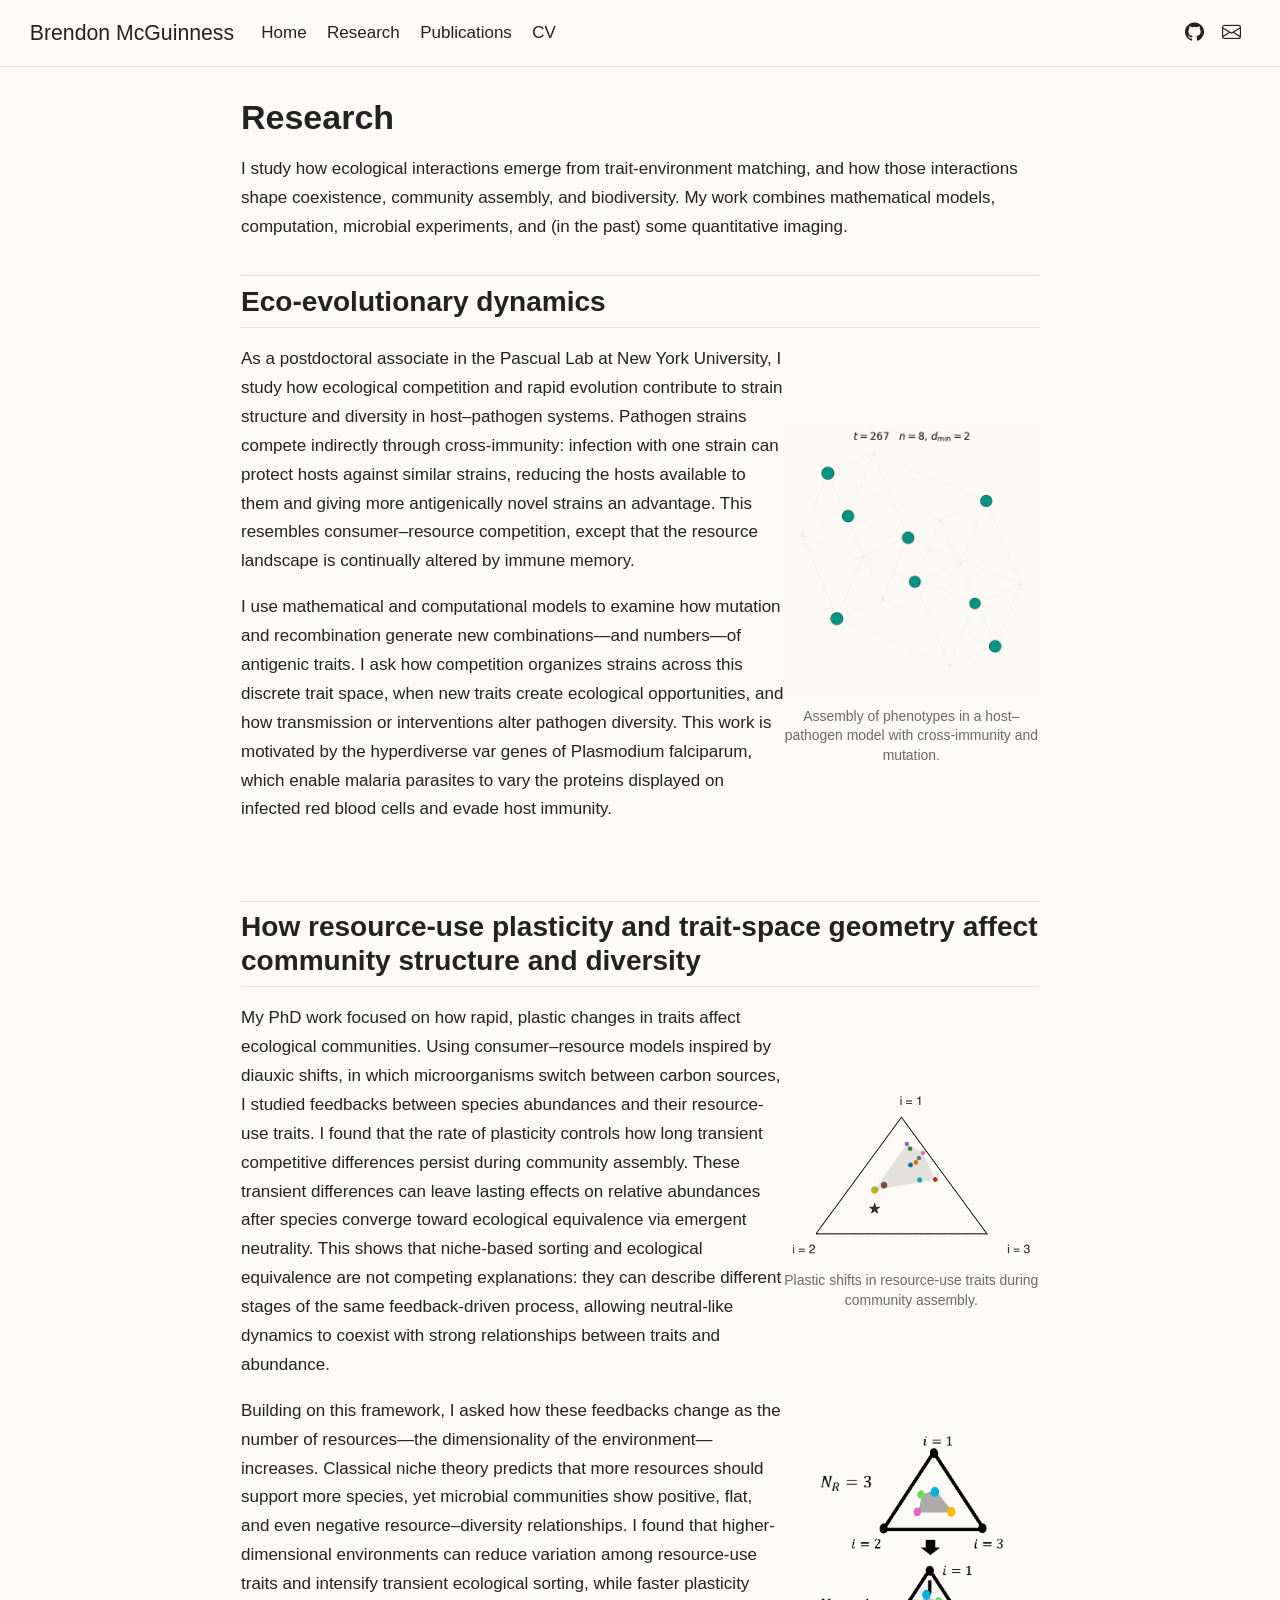
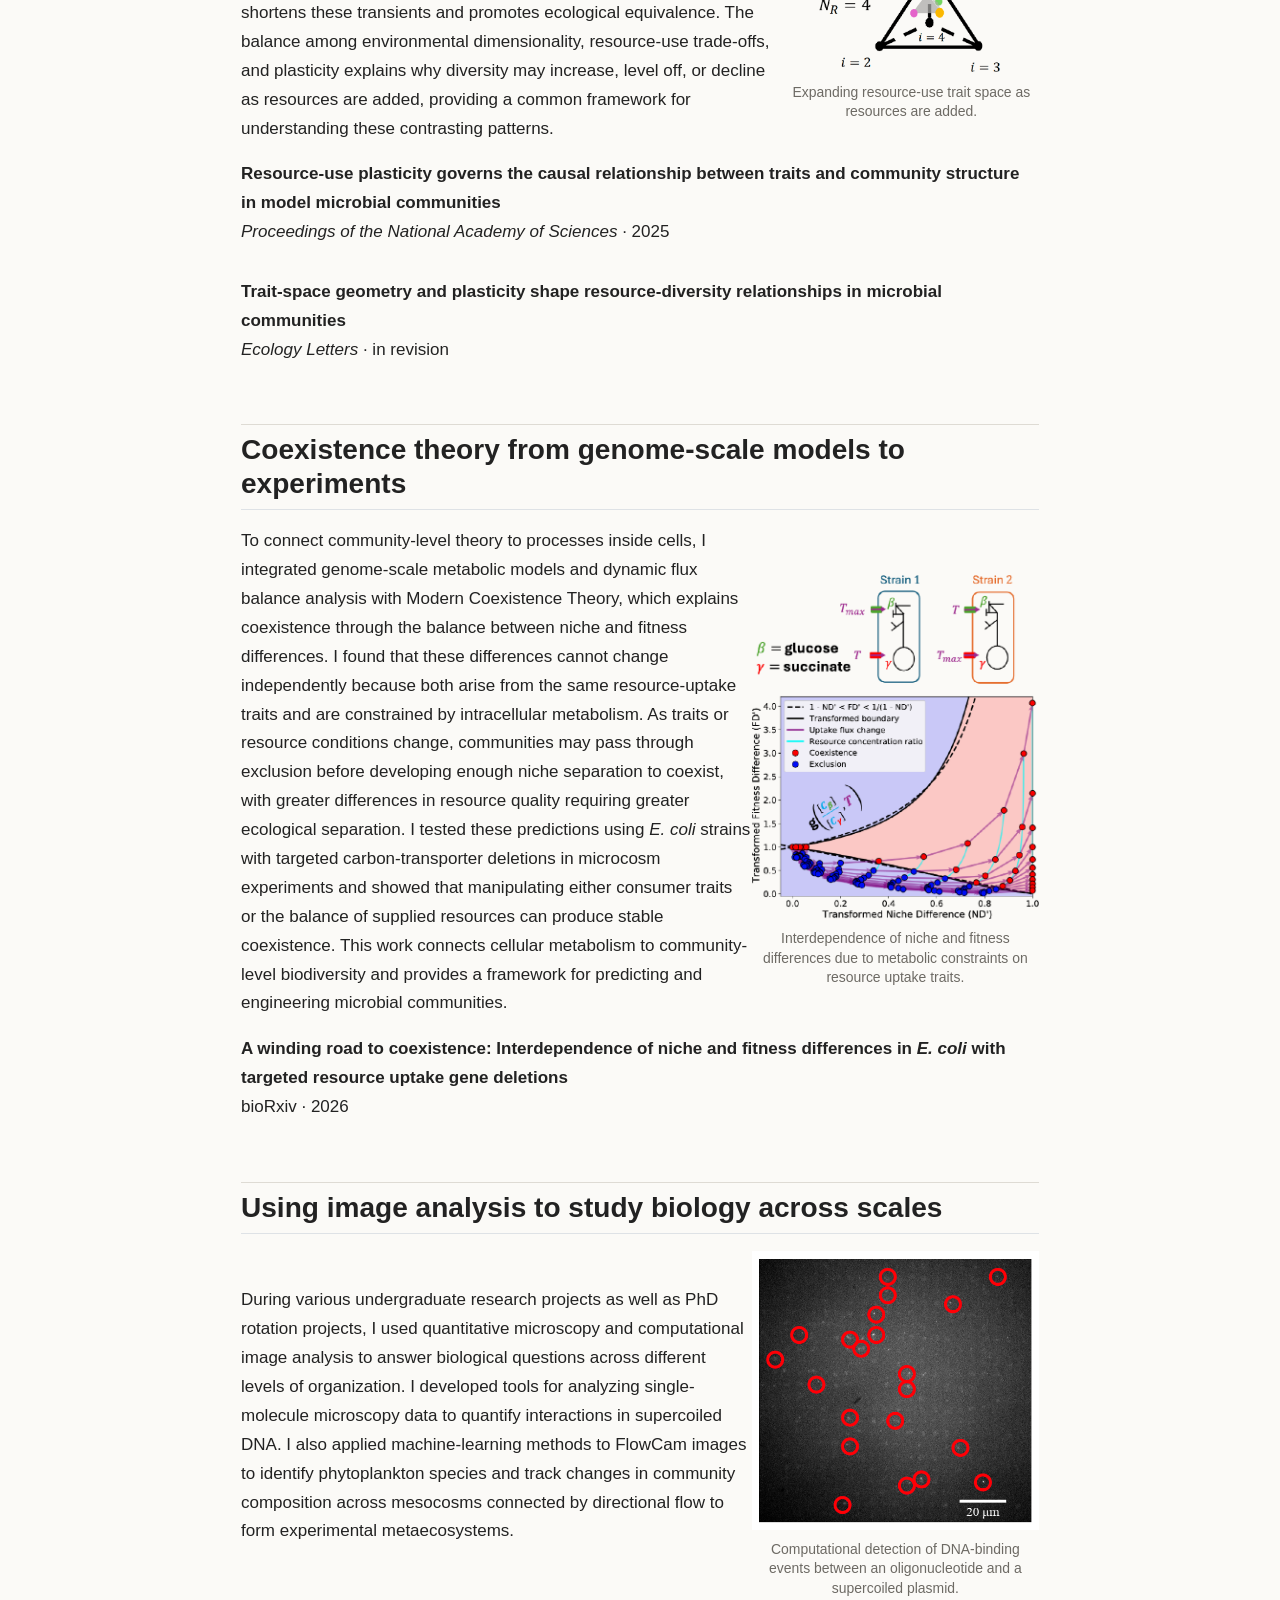
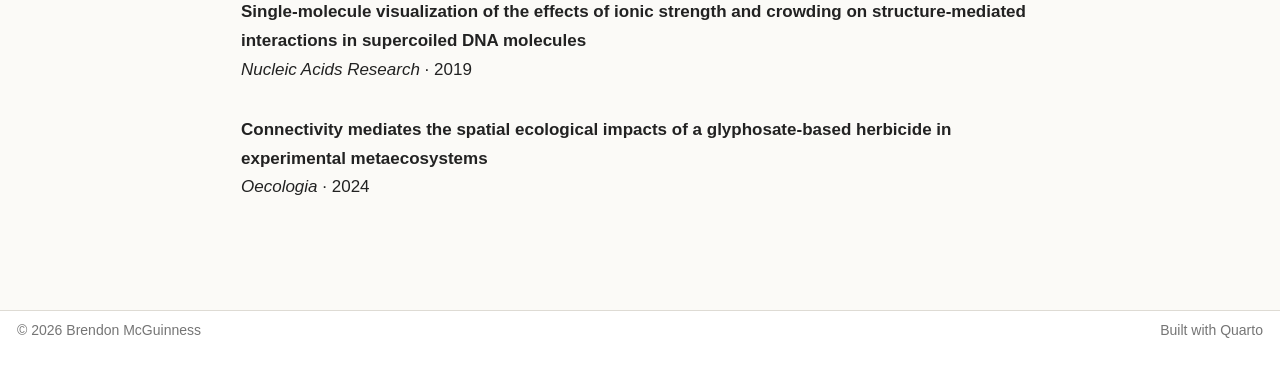
<file: research.html>
<!DOCTYPE html>
<html xmlns="http://www.w3.org/1999/xhtml" lang="en" xml:lang="en"><head>

<meta charset="utf-8">
<meta name="generator" content="quarto-1.10.18">

<meta name="viewport" content="width=device-width, initial-scale=1.0, user-scalable=yes">


<title>Research – Brendon McGuinness</title>
<style>
/* Default styles provided by pandoc.
** See https://pandoc.org/MANUAL.html#variables-for-html for config info.
*/
span.smallcaps{font-variant: small-caps;}
div.columns{display: flex; gap: 1.5em;}
div.column{flex: auto;}
@media screen {
div.columns{gap: min(4vw, 1.5em);}
div.column{overflow-x: auto;}
}
div.hanging-indent{margin-left: 1.5em; text-indent: -1.5em;}
ul.task-list{list-style: none;}
ul.task-list li input[type="checkbox"] {
  width: 0.8em;
  margin: 0 0.8em 0.2em -1em; /* quarto-specific, see https://github.com/quarto-dev/quarto-cli/issues/4556 */ 
  vertical-align: middle;
}
</style>


<script src="site_libs/quarto-nav/quarto-nav.js"></script>
<script src="site_libs/quarto-nav/headroom.min.js"></script>
<script src="site_libs/clipboard/clipboard.min.js"></script>
<script src="site_libs/quarto-html/quarto.js" type="module"></script>
<script src="site_libs/quarto-html/tabsets/tabsets.js" type="module"></script>
<script src="site_libs/quarto-html/popper.min.js"></script>
<script src="site_libs/quarto-html/tippy.umd.min.js"></script>
<script src="site_libs/quarto-html/anchor.min.js"></script>
<link href="site_libs/quarto-html/tippy.css" rel="stylesheet">
<link href="site_libs/quarto-html/quarto-syntax-highlighting-64a204ab8560d761af7679ceaba22944.css" rel="stylesheet" id="quarto-text-highlighting-styles">
<script src="site_libs/bootstrap/bootstrap.min.js"></script>
<link href="site_libs/bootstrap/bootstrap-icons.css" rel="stylesheet">
<link href="site_libs/bootstrap/bootstrap-445b8638c3d06994fee0907d791121c4.min.css" rel="stylesheet" append-hash="true" id="quarto-bootstrap" data-mode="light">
<script id="quarto-search-options" type="application/json">{
  "language": {
    "search-no-results-text": "No results",
    "search-matching-documents-text": "matching documents",
    "search-copy-link-title": "Copy link to search",
    "search-hide-matches-text": "Hide additional matches",
    "search-more-match-text": "more match in this document",
    "search-more-matches-text": "more matches in this document",
    "search-clear-button-title": "Clear",
    "search-text-placeholder": "",
    "search-detached-cancel-button-title": "Cancel",
    "search-submit-button-title": "Submit",
    "search-label": "Search"
  }
}</script>
<style>html{ scroll-behavior: smooth; }</style>


<link rel="stylesheet" href="styles.css">
</head>

<body class="nav-fixed fullcontent quarto-light">

<div id="quarto-search-results"></div>
  <header id="quarto-header" class="headroom fixed-top">
    <nav class="navbar navbar-expand-lg " data-bs-theme="dark">
      <div class="navbar-container container-fluid">
      <div class="navbar-brand-container mx-auto">
    <a class="navbar-brand" href="./index.html">
    <span class="navbar-title">Brendon McGuinness</span>
    </a>
  </div>
          <button class="navbar-toggler" type="button" data-bs-toggle="collapse" data-bs-target="#navbarCollapse" aria-controls="navbarCollapse" role="menu" aria-expanded="false" aria-label="Toggle navigation" onclick="if (window.quartoToggleHeadroom) { window.quartoToggleHeadroom(); }">
  <span class="navbar-toggler-icon"></span>
</button>
          <div class="collapse navbar-collapse" id="navbarCollapse">
            <ul class="navbar-nav navbar-nav-scroll me-auto">
  <li class="nav-item">
    <a class="nav-link" href="./index.html"> 
<span class="menu-text">Home</span></a>
  </li>  
  <li class="nav-item">
    <a class="nav-link active" href="./research.html" aria-current="page"> 
<span class="menu-text">Research</span></a>
  </li>  
  <li class="nav-item">
    <a class="nav-link" href="./publications.html"> 
<span class="menu-text">Publications</span></a>
  </li>  
  <li class="nav-item">
    <a class="nav-link" href="./cv.html"> 
<span class="menu-text">CV</span></a>
  </li>  
</ul>
            <ul class="navbar-nav navbar-nav-scroll ms-auto">
  <li class="nav-item compact">
    <a class="nav-link" href="https://github.com/brendonmcguinness"> <i class="bi bi-github" role="img" aria-label="GitHub">
</i> 
<span class="menu-text"></span></a>
  </li>  
  <li class="nav-item compact">
    <a class="nav-link" href="mailto:bm4224@nyu.edu"> <i class="bi bi-envelope" role="img" aria-label="Email">
</i> 
<span class="menu-text"></span></a>
  </li>  
</ul>
          </div> <!-- /navcollapse -->
            <div class="quarto-navbar-tools">
</div>
      </div> <!-- /container-fluid -->
    </nav>
</header>
<!-- content -->
<div id="quarto-content" class="quarto-container page-columns page-rows-contents page-layout-article page-navbar">
<!-- sidebar -->
<!-- margin-sidebar -->
    
<!-- main -->
<main class="content" id="quarto-document-content">

<header id="title-block-header" class="quarto-title-block default">
<div class="quarto-title">
<h1 class="title">Research</h1>
</div>



<div class="quarto-title-meta">

    
  
    
  </div>
  


</header>


<p>I study how ecological interactions emerge from trait-environment matching, and how those interactions shape coexistence, community assembly, and biodiversity. My work combines mathematical models, computation, microbial experiments, and (in the past) some quantitative imaging.</p>
<section id="eco-evolutionary-dynamics" class="level2">
<h2 class="anchored" data-anchor-id="eco-evolutionary-dynamics">Eco-evolutionary dynamics</h2>
<div class="columns research-feature">
<div class="column" style="width:68%;">
<p>As a postdoctoral associate in the Pascual Lab at New York University, I study how ecological competition and rapid evolution contribute to strain structure and diversity in host–pathogen systems. Pathogen strains compete indirectly through cross-immunity: infection with one strain can protect hosts against similar strains, reducing the hosts available to them and giving more antigenically novel strains an advantage. This resembles consumer–resource competition, except that the resource landscape is continually altered by immune memory.</p>
<p>I use mathematical and computational models to examine how mutation and recombination generate new combinations—and numbers—of antigenic traits. I ask how competition organizes strains across this discrete trait space, when new traits create ecological opportunities, and how transmission or interventions alter pathogen diversity. This work is motivated by the hyperdiverse var genes of Plasmodium falciparum, which enable malaria parasites to vary the proteins displayed on infected red blood cells and evade host immunity.</p>
</div><div class="column research-figure" style="width:32%;">
<p><img src="images/assembly_g4_a0.82.gif" class="research-gif img-fluid" alt="Animation of phenotype assembly in the host–pathogen model"></p>
<div class="research-caption">
<p>Assembly of phenotypes in a host–pathogen model with cross-immunity and mutation.</p>
</div>
</div>
</div>
</section>
<section id="how-resource-use-plasticity-and-trait-space-geometry-affect-community-structure-and-diversity" class="level2">
<h2 class="anchored" data-anchor-id="how-resource-use-plasticity-and-trait-space-geometry-affect-community-structure-and-diversity">How resource-use plasticity and trait-space geometry affect community structure and diversity</h2>
<div class="columns research-feature resource-study-row">
<div class="column" style="width:68%;">
<p>My PhD work focused on how rapid, plastic changes in traits affect ecological communities. Using consumer–resource models inspired by diauxic shifts, in which microorganisms switch between carbon sources, I studied feedbacks between species abundances and their resource-use traits. I found that the rate of plasticity controls how long transient competitive differences persist during community assembly. These transient differences can leave lasting effects on relative abundances after species converge toward ecological equivalence via emergent neutrality. This shows that niche-based sorting and ecological equivalence are not competing explanations: they can describe different stages of the same feedback-driven process, allowing neutral-like dynamics to coexist with strong relationships between traits and abundance.</p>
</div><div class="column research-figure" style="width:32%;">
<p><img src="images/3species_weightdd.gif" class="research-gif img-fluid" alt="Animation of resource-use plasticity and abundance dynamics in a three-species community"></p>
<div class="research-caption">
<p>Plastic shifts in resource-use traits during community assembly.</p>
</div>
</div>
</div>
<div class="columns research-feature resource-study-row resource-study-row-second">
<div class="column" style="width:68%;">
<p>Building on this framework, I asked how these feedbacks change as the number of resources—the dimensionality of the environment—increases. Classical niche theory predicts that more resources should support more species, yet microbial communities show positive, flat, and even negative resource–diversity relationships. I found that higher-dimensional environments can reduce variation among resource-use traits and intensify transient ecological sorting, while faster plasticity shortens these transients and promotes ecological equivalence. The balance among environmental dimensionality, resource-use trade-offs, and plasticity explains why diversity may increase, level off, or decline as resources are added, providing a common framework for understanding these contrasting patterns.</p>
</div><div class="column research-figure" style="width:32%;">
<p><img src="images/dimensionality-increase.png" class="research-diagram resource-dimension img-fluid" alt="Illustration of trait space expanding from three to four resource-use dimensions"></p>
<div class="research-caption">
<p>Expanding resource-use trait space as resources are added.</p>
</div>
</div>
</div>
<div class="pub-item">
<p><strong>Resource-use plasticity governs the causal relationship between traits and community structure in model microbial communities</strong><br>
<em>Proceedings of the National Academy of Sciences</em> · 2025</p>
</div>
<div class="pub-item">
<p><strong>Trait-space geometry and plasticity shape resource-diversity relationships in microbial communities</strong><br>
<em>Ecology Letters</em> · in revision</p>
</div>
</section>
<section id="coexistence-theory-from-genome-scale-models-to-experiments" class="level2">
<h2 class="anchored" data-anchor-id="coexistence-theory-from-genome-scale-models-to-experiments">Coexistence theory from genome-scale models to experiments</h2>
<div class="columns research-feature">
<div class="column" style="width:64%;">
<p>To connect community-level theory to processes inside cells, I integrated genome-scale metabolic models and dynamic flux balance analysis with Modern Coexistence Theory, which explains coexistence through the balance between niche and fitness differences. I found that these differences cannot change independently because both arise from the same resource-uptake traits and are constrained by intracellular metabolism. As traits or resource conditions change, communities may pass through exclusion before developing enough niche separation to coexist, with greater differences in resource quality requiring greater ecological separation. I tested these predictions using <em>E. coli</em> strains with targeted carbon-transporter deletions in microcosm experiments and showed that manipulating either consumer traits or the balance of supplied resources can produce stable coexistence. This work connects cellular metabolism to community-level biodiversity and provides a framework for predicting and engineering microbial communities.</p>
</div><div class="column research-figure" style="width:36%;">
<p><img src="images/mct-coexistence.png" class="research-diagram img-fluid" alt="Conceptual diagram connecting carbon uptake traits to niche and fitness differences and coexistence"></p>
<div class="research-caption">
<p>Interdependence of niche and fitness differences due to metabolic constraints on resource uptake traits.</p>
</div>
</div>
</div>
<div class="pub-item">
<p><strong>A winding road to coexistence: Interdependence of niche and fitness differences in <em>E. coli</em> with targeted resource uptake gene deletions</strong><br>
bioRxiv · 2026</p>
</div>
</section>
<section id="using-image-analysis-to-study-biology-across-scales" class="level2">
<h2 class="anchored" data-anchor-id="using-image-analysis-to-study-biology-across-scales">Using image analysis to study biology across scales</h2>
<div class="columns research-feature">
<div class="column" style="width:64%;">
<p>During various undergraduate research projects as well as PhD rotation projects, I used quantitative microscopy and computational image analysis to answer biological questions across different levels of organization. I developed tools for analyzing single-molecule microscopy data to quantify interactions in supercoiled DNA. I also applied machine-learning methods to FlowCam images to identify phytoplankton species and track changes in community composition across mesocosms connected by directional flow to form experimental metaecosystems.</p>
</div><div class="column research-figure" style="width:36%;">
<p><img src="images/image-analysis-detection.png" class="research-photo img-fluid" alt="Microscopy image with computationally detected particles outlined in red"></p>
<div class="research-caption">
<p>Computational detection of DNA-binding events between an oligonucleotide and a supercoiled plasmid.</p>
</div>
</div>
</div>
<div class="pub-item">
<p><strong>Single-molecule visualization of the effects of ionic strength and crowding on structure-mediated interactions in supercoiled DNA molecules</strong><br>
<em>Nucleic Acids Research</em> · 2019</p>
</div>
<div class="pub-item">
<p><strong>Connectivity mediates the spatial ecological impacts of a glyphosate-based herbicide in experimental metaecosystems</strong><br>
<em>Oecologia</em> · 2024</p>
</div>


</section>

</main> <!-- /main -->
<script id="quarto-html-after-body" type="application/javascript">
  window.document.addEventListener("DOMContentLoaded", function (event) {
    const icon = "";
    const anchorJS = new window.AnchorJS();
    anchorJS.options = {
      placement: 'right',
      icon: icon
    };
    anchorJS.add('.anchored');
    const isCodeAnnotation = (el) => {
      for (const clz of el.classList) {
        if (clz.startsWith('code-annotation-')) {                     
          return true;
        }
      }
      return false;
    }
    const onCopySuccess = function(e) {
      // button target
      const button = e.trigger;
      // don't keep focus
      button.blur();
      // flash "checked"
      button.classList.add('code-copy-button-checked');
      var currentTitle = button.getAttribute("title");
      button.setAttribute("title", "Copied!");
      let tooltip;
      if (window.bootstrap) {
        button.setAttribute("data-bs-toggle", "tooltip");
        button.setAttribute("data-bs-placement", "left");
        button.setAttribute("data-bs-title", "Copied!");
        tooltip = new bootstrap.Tooltip(button, 
          { trigger: "manual", 
            customClass: "code-copy-button-tooltip",
            offset: [0, -8]});
        tooltip.show();    
      }
      setTimeout(function() {
        if (tooltip) {
          tooltip.hide();
          button.removeAttribute("data-bs-title");
          button.removeAttribute("data-bs-toggle");
          button.removeAttribute("data-bs-placement");
        }
        button.setAttribute("title", currentTitle);
        button.classList.remove('code-copy-button-checked');
      }, 1000);
      // clear code selection
      e.clearSelection();
    }
    const getTextToCopy = function(trigger) {
      const outerScaffold = trigger.parentElement.cloneNode(true);
      const codeEl = outerScaffold.querySelector('code');
      for (const childEl of codeEl.children) {
        if (isCodeAnnotation(childEl)) {
          childEl.remove();
        }
      }
      return codeEl.innerText;
    }
    const clipboard = new window.ClipboardJS('.code-copy-button:not([data-in-quarto-modal])', {
      text: getTextToCopy
    });
    clipboard.on('success', onCopySuccess);
    if (window.document.getElementById('quarto-embedded-source-code-modal')) {
      const clipboardModal = new window.ClipboardJS('.code-copy-button[data-in-quarto-modal]', {
        text: getTextToCopy,
        container: window.document.getElementById('quarto-embedded-source-code-modal')
      });
      clipboardModal.on('success', onCopySuccess);
    }
      var localhostRegex = new RegExp(/^(?:http|https):\/\/localhost\:?[0-9]*\//);
      var mailtoRegex = new RegExp(/^mailto:/);
        var filterRegex = new RegExp("https:\/\/brendonmcguinness\.github\.io");
      var isInternal = (href) => {
          return filterRegex.test(href) || localhostRegex.test(href) || mailtoRegex.test(href);
      }
      // Inspect non-navigation links and adorn them if external
     var links = window.document.querySelectorAll('a[href]:not(.nav-link):not(.navbar-brand):not(.toc-action):not(.sidebar-link):not(.sidebar-item-toggle):not(.pagination-link):not(.no-external):not([aria-hidden]):not(.dropdown-item):not(.quarto-navigation-tool):not(.about-link)');
      for (var i=0; i<links.length; i++) {
        const link = links[i];
        if (!isInternal(link.href)) {
          // undo the damage that might have been done by quarto-nav.js in the case of
          // links that we want to consider external
          if (link.dataset.originalHref !== undefined) {
            link.href = link.dataset.originalHref;
          }
            // target, if specified
            link.setAttribute("target", "_blank");
            if (link.getAttribute("rel") === null) {
              link.setAttribute("rel", "noopener");
            }
        }
      }
    function tippyHover(el, contentFn, onTriggerFn, onUntriggerFn) {
      const config = {
        allowHTML: true,
        maxWidth: 500,
        delay: 100,
        arrow: false,
        appendTo: function(el) {
            return el.parentElement;
        },
        interactive: true,
        interactiveBorder: 10,
        theme: 'quarto',
        placement: 'bottom-start',
      };
      if (contentFn) {
        config.content = contentFn;
      }
      if (onTriggerFn) {
        config.onTrigger = onTriggerFn;
      }
      if (onUntriggerFn) {
        config.onUntrigger = onUntriggerFn;
      }
      window.tippy(el, config); 
    }
    const noterefs = window.document.querySelectorAll('a[role="doc-noteref"]');
    for (var i=0; i<noterefs.length; i++) {
      const ref = noterefs[i];
      tippyHover(ref, function() {
        // use id or data attribute instead here
        let href = ref.getAttribute('data-footnote-href') || ref.getAttribute('href');
        try { href = new URL(href).hash; } catch {}
        const id = href.replace(/^#\/?/, "");
        const note = window.document.getElementById(id);
        if (note) {
          return note.innerHTML;
        } else {
          return "";
        }
      });
    }
    const xrefs = window.document.querySelectorAll('a.quarto-xref');
    const processXRef = (id, note) => {
      // Strip column container classes
      const stripColumnClz = (el) => {
        el.classList.remove("page-full", "page-columns");
        if (el.children) {
          for (const child of el.children) {
            stripColumnClz(child);
          }
        }
      }
      stripColumnClz(note)
      if (id === null || id.startsWith('sec-')) {
        // Special case sections, only their first couple elements
        const container = document.createElement("div");
        if (note.children && note.children.length > 2) {
          container.appendChild(note.children[0].cloneNode(true));
          for (let i = 1; i < note.children.length; i++) {
            const child = note.children[i];
            if (child.tagName === "P" && child.innerText === "") {
              continue;
            } else {
              container.appendChild(child.cloneNode(true));
              break;
            }
          }
          if (window.Quarto?.typesetMath) {
            window.Quarto.typesetMath(container);
          }
          return container.innerHTML
        } else {
          if (window.Quarto?.typesetMath) {
            window.Quarto.typesetMath(note);
          }
          return note.innerHTML;
        }
      } else {
        // Remove any anchor links if they are present
        const anchorLink = note.querySelector('a.anchorjs-link');
        if (anchorLink) {
          anchorLink.remove();
        }
        if (window.Quarto?.typesetMath) {
          window.Quarto.typesetMath(note);
        }
        if (note.classList.contains("callout")) {
          return note.outerHTML;
        } else {
          return note.innerHTML;
        }
      }
    }
    for (var i=0; i<xrefs.length; i++) {
      const xref = xrefs[i];
      tippyHover(xref, undefined, function(instance) {
        instance.disable();
        let url = xref.getAttribute('href');
        let hash = undefined; 
        if (url.startsWith('#')) {
          hash = url;
        } else {
          try { hash = new URL(url).hash; } catch {}
        }
        if (hash) {
          const id = hash.replace(/^#\/?/, "");
          const note = window.document.getElementById(id);
          if (note !== null) {
            try {
              const html = processXRef(id, note.cloneNode(true));
              instance.setContent(html);
            } finally {
              instance.enable();
              instance.show();
            }
          } else {
            // See if we can fetch this
            fetch(url.split('#')[0])
            .then(res => res.text())
            .then(html => {
              const parser = new DOMParser();
              const htmlDoc = parser.parseFromString(html, "text/html");
              const note = htmlDoc.getElementById(id);
              if (note !== null) {
                const html = processXRef(id, note);
                instance.setContent(html);
              } 
            }).finally(() => {
              instance.enable();
              instance.show();
            });
          }
        } else {
          // See if we can fetch a full url (with no hash to target)
          // This is a special case and we should probably do some content thinning / targeting
          fetch(url)
          .then(res => res.text())
          .then(html => {
            const parser = new DOMParser();
            const htmlDoc = parser.parseFromString(html, "text/html");
            const note = htmlDoc.querySelector('main.content');
            if (note !== null) {
              // This should only happen for chapter cross references
              // (since there is no id in the URL)
              // remove the first header
              if (note.children.length > 0 && note.children[0].tagName === "HEADER") {
                note.children[0].remove();
              }
              const html = processXRef(null, note);
              instance.setContent(html);
            } 
          }).finally(() => {
            instance.enable();
            instance.show();
          });
        }
      }, function(instance) {
      });
    }
        let selectedAnnoteEl;
        const selectorForAnnotation = ( cell, annotation) => {
          let cellAttr = 'data-code-cell="' + cell + '"';
          let lineAttr = 'data-code-annotation="' +  annotation + '"';
          const selector = 'span[' + cellAttr + '][' + lineAttr + ']';
          return selector;
        }
        const selectCodeLines = (annoteEl) => {
          const doc = window.document;
          const targetCell = annoteEl.getAttribute("data-target-cell");
          const targetAnnotation = annoteEl.getAttribute("data-target-annotation");
          const annoteSpan = window.document.querySelector(selectorForAnnotation(targetCell, targetAnnotation));
          const lines = annoteSpan.getAttribute("data-code-lines").split(",");
          const lineIds = lines.map((line) => {
            return targetCell + "-" + line;
          })
          let top = null;
          let height = null;
          let parent = null;
          if (lineIds.length > 0) {
              //compute the position of the single el (top and bottom and make a div)
              const el = window.document.getElementById(lineIds[0]);
              top = el.offsetTop;
              height = el.offsetHeight;
              parent = el.parentElement.parentElement;
            if (lineIds.length > 1) {
              const lastEl = window.document.getElementById(lineIds[lineIds.length - 1]);
              const bottom = lastEl.offsetTop + lastEl.offsetHeight;
              height = bottom - top;
            }
            if (top !== null && height !== null && parent !== null) {
              // cook up a div (if necessary) and position it 
              let div = window.document.getElementById("code-annotation-line-highlight");
              if (div === null) {
                div = window.document.createElement("div");
                div.setAttribute("id", "code-annotation-line-highlight");
                div.style.position = 'absolute';
                parent.appendChild(div);
              }
              div.style.top = top - 2 + "px";
              div.style.height = height + 4 + "px";
              div.style.left = 0;
              let gutterDiv = window.document.getElementById("code-annotation-line-highlight-gutter");
              if (gutterDiv === null) {
                gutterDiv = window.document.createElement("div");
                gutterDiv.setAttribute("id", "code-annotation-line-highlight-gutter");
                gutterDiv.style.position = 'absolute';
                const codeCell = window.document.getElementById(targetCell);
                const gutter = codeCell.querySelector('.code-annotation-gutter');
                gutter.appendChild(gutterDiv);
              }
              gutterDiv.style.top = top - 2 + "px";
              gutterDiv.style.height = height + 4 + "px";
            }
            selectedAnnoteEl = annoteEl;
          }
        };
        const unselectCodeLines = () => {
          const elementsIds = ["code-annotation-line-highlight", "code-annotation-line-highlight-gutter"];
          elementsIds.forEach((elId) => {
            const div = window.document.getElementById(elId);
            if (div) {
              div.remove();
            }
          });
          selectedAnnoteEl = undefined;
        };
          // Handle positioning of the toggle
      window.addEventListener(
        "resize",
        throttle(() => {
          elRect = undefined;
          if (selectedAnnoteEl) {
            selectCodeLines(selectedAnnoteEl);
          }
        }, 10)
      );
      function throttle(fn, ms) {
      let throttle = false;
      let timer;
        return (...args) => {
          if(!throttle) { // first call gets through
              fn.apply(this, args);
              throttle = true;
          } else { // all the others get throttled
              if(timer) clearTimeout(timer); // cancel #2
              timer = setTimeout(() => {
                fn.apply(this, args);
                timer = throttle = false;
              }, ms);
          }
        };
      }
        // Attach click handler to the DT
        const annoteDls = window.document.querySelectorAll('dt[data-target-cell]');
        for (const annoteDlNode of annoteDls) {
          annoteDlNode.addEventListener('click', (event) => {
            const clickedEl = event.target;
            if (clickedEl !== selectedAnnoteEl) {
              unselectCodeLines();
              const activeEl = window.document.querySelector('dt[data-target-cell].code-annotation-active');
              if (activeEl) {
                activeEl.classList.remove('code-annotation-active');
              }
              selectCodeLines(clickedEl);
              clickedEl.classList.add('code-annotation-active');
            } else {
              // Unselect the line
              unselectCodeLines();
              clickedEl.classList.remove('code-annotation-active');
            }
          });
        }
    const findCites = (el) => {
      const parentEl = el.parentElement;
      if (parentEl) {
        const cites = parentEl.dataset.cites;
        if (cites) {
          return {
            el,
            cites: cites.split(' ')
          };
        } else {
          return findCites(el.parentElement)
        }
      } else {
        return undefined;
      }
    };
    var bibliorefs = window.document.querySelectorAll('a[role="doc-biblioref"]');
    for (var i=0; i<bibliorefs.length; i++) {
      const ref = bibliorefs[i];
      const citeInfo = findCites(ref);
      if (citeInfo) {
        tippyHover(citeInfo.el, function() {
          var popup = window.document.createElement('div');
          citeInfo.cites.forEach(function(cite) {
            var citeDiv = window.document.createElement('div');
            citeDiv.classList.add('hanging-indent');
            citeDiv.classList.add('csl-entry');
            var biblioDiv = window.document.getElementById('ref-' + cite);
            if (biblioDiv) {
              citeDiv.innerHTML = biblioDiv.innerHTML;
            }
            popup.appendChild(citeDiv);
          });
          return popup.innerHTML;
        });
      }
    }
  });
  </script>
</div> <!-- /content -->
<footer class="footer">
  <div class="nav-footer">
    <div class="nav-footer-left">
<p>© 2026 Brendon McGuinness</p>
</div>   
    <div class="nav-footer-center">
      &nbsp;
    </div>
    <div class="nav-footer-right">
<p>Built with Quarto</p>
</div>
  </div>
</footer>




<script src="site_libs/quarto-html/zenscroll-min.js"></script>
</body></html>
</file>
<file: site_libs/quarto-html/tippy.css>
.tippy-box[data-animation=fade][data-state=hidden]{opacity:0}[data-tippy-root]{max-width:calc(100vw - 10px)}.tippy-box{position:relative;background-color:#333;color:#fff;border-radius:4px;font-size:14px;line-height:1.4;white-space:normal;outline:0;transition-property:transform,visibility,opacity}.tippy-box[data-placement^=top]>.tippy-arrow{bottom:0}.tippy-box[data-placement^=top]>.tippy-arrow:before{bottom:-7px;left:0;border-width:8px 8px 0;border-top-color:initial;transform-origin:center top}.tippy-box[data-placement^=bottom]>.tippy-arrow{top:0}.tippy-box[data-placement^=bottom]>.tippy-arrow:before{top:-7px;left:0;border-width:0 8px 8px;border-bottom-color:initial;transform-origin:center bottom}.tippy-box[data-placement^=left]>.tippy-arrow{right:0}.tippy-box[data-placement^=left]>.tippy-arrow:before{border-width:8px 0 8px 8px;border-left-color:initial;right:-7px;transform-origin:center left}.tippy-box[data-placement^=right]>.tippy-arrow{left:0}.tippy-box[data-placement^=right]>.tippy-arrow:before{left:-7px;border-width:8px 8px 8px 0;border-right-color:initial;transform-origin:center right}.tippy-box[data-inertia][data-state=visible]{transition-timing-function:cubic-bezier(.54,1.5,.38,1.11)}.tippy-arrow{width:16px;height:16px;color:#333}.tippy-arrow:before{content:"";position:absolute;border-color:transparent;border-style:solid}.tippy-content{position:relative;padding:5px 9px;z-index:1}
</file>
<file: site_libs/quarto-html/quarto-syntax-highlighting-64a204ab8560d761af7679ceaba22944.css>
/* quarto syntax highlight colors */
:root {
  --quarto-hl-ot-color: #003B4F;
  --quarto-hl-at-color: #657422;
  --quarto-hl-ss-color: #20794D;
  --quarto-hl-an-color: #5E5E5E;
  --quarto-hl-fu-color: #4758AB;
  --quarto-hl-st-color: #20794D;
  --quarto-hl-cf-color: #003B4F;
  --quarto-hl-op-color: #5E5E5E;
  --quarto-hl-er-color: #AD0000;
  --quarto-hl-bn-color: #AD0000;
  --quarto-hl-al-color: #AD0000;
  --quarto-hl-va-color: #111111;
  --quarto-hl-bu-color: inherit;
  --quarto-hl-ex-color: inherit;
  --quarto-hl-pp-color: #AD0000;
  --quarto-hl-in-color: #5E5E5E;
  --quarto-hl-vs-color: #20794D;
  --quarto-hl-wa-color: #5E5E5E;
  --quarto-hl-do-color: #5E5E5E;
  --quarto-hl-im-color: #00769E;
  --quarto-hl-ch-color: #20794D;
  --quarto-hl-dt-color: #AD0000;
  --quarto-hl-fl-color: #AD0000;
  --quarto-hl-co-color: #5E5E5E;
  --quarto-hl-cv-color: #5E5E5E;
  --quarto-hl-cn-color: #8f5902;
  --quarto-hl-sc-color: #5E5E5E;
  --quarto-hl-dv-color: #AD0000;
  --quarto-hl-kw-color: #003B4F;
}

/* other quarto variables */
:root {
  --quarto-font-monospace: SFMono-Regular, Menlo, Monaco, Consolas, "Liberation Mono", "Courier New", monospace;
}

/* syntax highlight based on Pandoc's rules */
pre > code.sourceCode > span {
  color: #003B4F;
}

code.sourceCode > span {
  color: #003B4F;
}

div.sourceCode,
div.sourceCode pre.sourceCode {
  color: #003B4F;
}

/* Normal */
code span {
  color: #003B4F;
}

/* Alert */
code span.al {
  color: #AD0000;
  font-style: inherit;
}

/* Annotation */
code span.an {
  color: #5E5E5E;
  font-style: inherit;
}

/* Attribute */
code span.at {
  color: #657422;
  font-style: inherit;
}

/* BaseN */
code span.bn {
  color: #AD0000;
  font-style: inherit;
}

/* BuiltIn */
code span.bu {
  font-style: inherit;
}

/* ControlFlow */
code span.cf {
  color: #003B4F;
  font-weight: bold;
  font-style: inherit;
}

/* Char */
code span.ch {
  color: #20794D;
  font-style: inherit;
}

/* Constant */
code span.cn {
  color: #8f5902;
  font-style: inherit;
}

/* Comment */
code span.co {
  color: #5E5E5E;
  font-style: inherit;
}

/* CommentVar */
code span.cv {
  color: #5E5E5E;
  font-style: italic;
}

/* Documentation */
code span.do {
  color: #5E5E5E;
  font-style: italic;
}

/* DataType */
code span.dt {
  color: #AD0000;
  font-style: inherit;
}

/* DecVal */
code span.dv {
  color: #AD0000;
  font-style: inherit;
}

/* Error */
code span.er {
  color: #AD0000;
  font-style: inherit;
}

/* Extension */
code span.ex {
  font-style: inherit;
}

/* Float */
code span.fl {
  color: #AD0000;
  font-style: inherit;
}

/* Function */
code span.fu {
  color: #4758AB;
  font-style: inherit;
}

/* Import */
code span.im {
  color: #00769E;
  font-style: inherit;
}

/* Information */
code span.in {
  color: #5E5E5E;
  font-style: inherit;
}

/* Keyword */
code span.kw {
  color: #003B4F;
  font-weight: bold;
  font-style: inherit;
}

/* Operator */
code span.op {
  color: #5E5E5E;
  font-style: inherit;
}

/* Other */
code span.ot {
  color: #003B4F;
  font-style: inherit;
}

/* Preprocessor */
code span.pp {
  color: #AD0000;
  font-style: inherit;
}

/* SpecialChar */
code span.sc {
  color: #5E5E5E;
  font-style: inherit;
}

/* SpecialString */
code span.ss {
  color: #20794D;
  font-style: inherit;
}

/* String */
code span.st {
  color: #20794D;
  font-style: inherit;
}

/* Variable */
code span.va {
  color: #111111;
  font-style: inherit;
}

/* VerbatimString */
code span.vs {
  color: #20794D;
  font-style: inherit;
}

/* Warning */
code span.wa {
  color: #5E5E5E;
  font-style: italic;
}

.prevent-inlining {
  content: "</";
}

/*# sourceMappingURL=9d8d5bb603a83b8298b89080a598c93b.css.map */
</file>
<file: styles.css>
:root {
  --bg: #fbfaf7;
  --text: #222222;
  --muted: #6d6a64;
  --accent: #4f6d67;
  --rule: #dedbd4;
}

body {
  background: var(--bg);
  color: var(--text);
  font-family: Inter, ui-sans-serif, -apple-system, BlinkMacSystemFont, "Segoe UI", sans-serif;
  line-height: 1.7;
}

.research-gif {
  display: block;
  width: 100%;
  height: auto;
  margin: 0 auto;
  mix-blend-mode: multiply;
}

.research-diagram,
.research-photo {
  display: block;
  width: 100%;
  height: auto;
  margin: 0 auto;
}

.research-diagram {
  mix-blend-mode: multiply;
}

.research-feature {
  align-items: center !important;
  column-gap: 2rem;
}

.research-feature > .column {
  vertical-align: middle;
}

.resource-study-row-second {
  margin-top: 2.75rem;
}

.resource-dimension {
  width: 72%;
}

.research-figure p {
  margin: 0;
}

.research-caption {
  margin-top: 0.6rem;
  color: var(--muted);
  font-size: 0.82rem;
  line-height: 1.4;
  text-align: center;
}

.research-caption p {
  margin: 0;
}

#quarto-content,
.page-columns,
main.content {
  max-width: 1040px;
  margin-left: auto;
  margin-right: auto;
}

main.content {
  width: 100%;
}

.navbar {
  background: rgba(251, 250, 247, 0.96) !important;
  border-bottom: 1px solid var(--rule);
}

.navbar-brand,
.nav-link {
  color: var(--text) !important;
}

.nav-link:hover,
a {
  color: var(--accent);
}

.hero-wrap {
  display: grid;
  grid-template-columns: 320px 1fr;
  gap: 3.5rem;
  align-items: center;
  padding: 3.5rem 0 4.5rem;
}

.hero-photo img {
  width: 308px;
  height: 308px;
  object-fit: cover;
  border-radius: 28px;
  display: block;
}

.hero-copy h1 {
  font-size: clamp(2.5rem, 5vw, 4rem);
  line-height: 1.05;
  letter-spacing: -0.04em;
  margin-bottom: 1rem;
}

.hero-copy p {
  max-width: 700px;
  font-size: 1.1rem;
}

.profile-link,
.text-link {
  text-decoration: none;
  font-weight: 500;
}

h2 {
  font-size: 1.65rem;
  margin-top: 3.5rem;
  padding-top: 0.5rem;
  border-top: 1px solid var(--rule);
}

.pub-item {
  margin-bottom: 1.8rem;
}

.cv-toolbar {
  display: flex;
  flex-wrap: wrap;
  gap: 0.75rem;
  margin-bottom: 1rem;
}

.cv-toolbar p {
  margin: 0;
}

.cv-pdf-preview {
  display: block;
  width: 100%;
  height: min(80vh, 1050px);
  min-height: 760px;
  border: 1px solid var(--rule);
  background: #ffffff;
}

.quarto-title-block .quarto-title-banner {
  background: transparent;
  color: var(--text);
}

footer.footer {
  border-top: 1px solid var(--rule);
  color: var(--muted);
}

@media (max-width: 700px) {
  .research-feature {
    display: block !important;
  }

  .research-feature > .column {
    width: 100% !important;
  }

  .research-figure {
    max-width: 320px;
    margin: 1.5rem auto 0;
  }

  .resource-study-row-second {
    margin-top: 3rem;
  }

  .hero-wrap {
    grid-template-columns: 1fr;
    gap: 2rem;
    padding-top: 3rem;
  }

  .hero-photo img {
    width: 224px;
    height: 224px;
  }

  .cv-pdf-preview {
    height: 72vh;
    min-height: 520px;
  }
}
</file>
